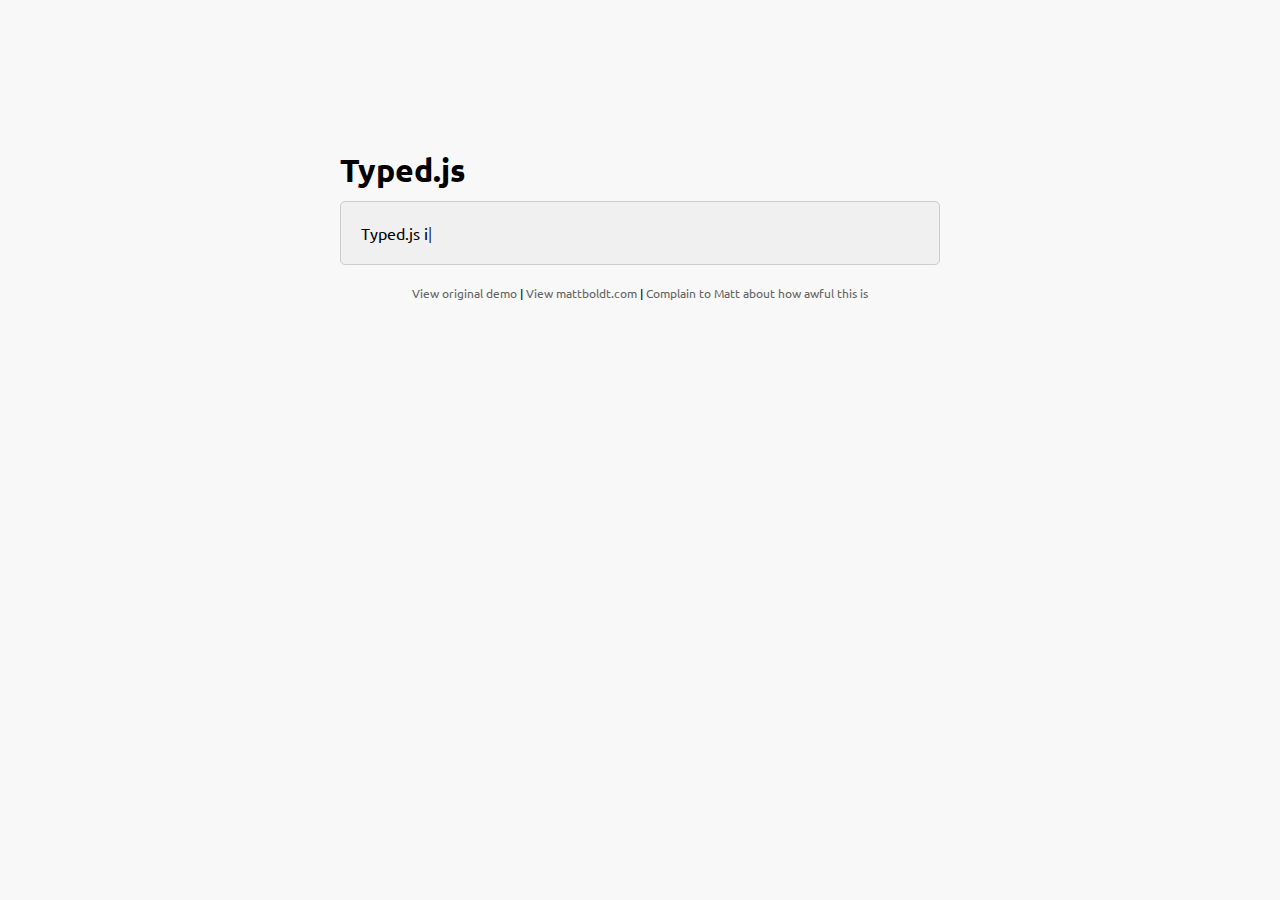
<file: bower_components/typed.js/index.htm>
<!doctype html>
<html lang="en">
<head>
    <meta charset="UTF-8">
    <title>Typed.js - Type your heart out</title>
    <!-- Get jQuery -->
    <script src="http://ajax.googleapis.com/ajax/libs/jquery/1.9.1/jquery.min.js"></script>
    <script src="js/typed.js" type="text/javascript"></script>
    <script>
    $(function(){

        $("#typed").typed({
            strings: ["Typed.js is a <strong>jQuery</strong> plugin.", "It <em>types</em> out sentences.", "And then deletes them.", "Try it out!"],
            typeSpeed: 30,
            backDelay: 500,
            loop: false,
            contentType: 'html', // or text
            // defaults to false for infinite loop
            loopCount: false,
            callback: function(){ foo(); },
            resetCallback: function() { newTyped(); }
        });

        $(".reset").click(function(){
            $("#typed").typed('reset');
        });

    });

    function newTyped(){ /* A new typed object */ }

    function foo(){ console.log("Callback"); }

    </script>
    <link href="main.css" rel="stylesheet"/>
    <style>
        /* code for animated blinking cursor */
        .typed-cursor{
            opacity: 1;
            font-weight: 100;
            -webkit-animation: blink 0.7s infinite;
            -moz-animation: blink 0.7s infinite;
            -ms-animation: blink 0.7s infinite;
            -o-animation: blink 0.7s infinite;
            animation: blink 0.7s infinite;
        }
        @-keyframes blink{
            0% { opacity:1; }
            50% { opacity:0; }
            100% { opacity:1; }
        }
        @-webkit-keyframes blink{
            0% { opacity:1; }
            50% { opacity:0; }
            100% { opacity:1; }
        }
        @-moz-keyframes blink{
            0% { opacity:1; }
            50% { opacity:0; }
            100% { opacity:1; }
        }
        @-ms-keyframes blink{
            0% { opacity:1; }
            50% { opacity:0; }
            100% { opacity:1; }
        }
        @-o-keyframes blink{
            0% { opacity:1; }
            50% { opacity:0; }
            100% { opacity:1; }
        }
    </style>
</head>
<body>

    <div class="wrap">
        <h1 class="h1">Typed.js</h1>

        <div class="type-wrap">
            <span id="typed" style="white-space:pre;"></span>
        </div>

        <div class="links">
            <a href="http://www.mattboldt.com/demos/typed-js">View original demo</a> | <a href="http://www.mattboldt.com">View mattboldt.com</a> | <a href="http://www.twitter.com/atmattb">Complain to Matt about how awful this is</a>
        </div>
    </div>

</body>
</html>
</file>
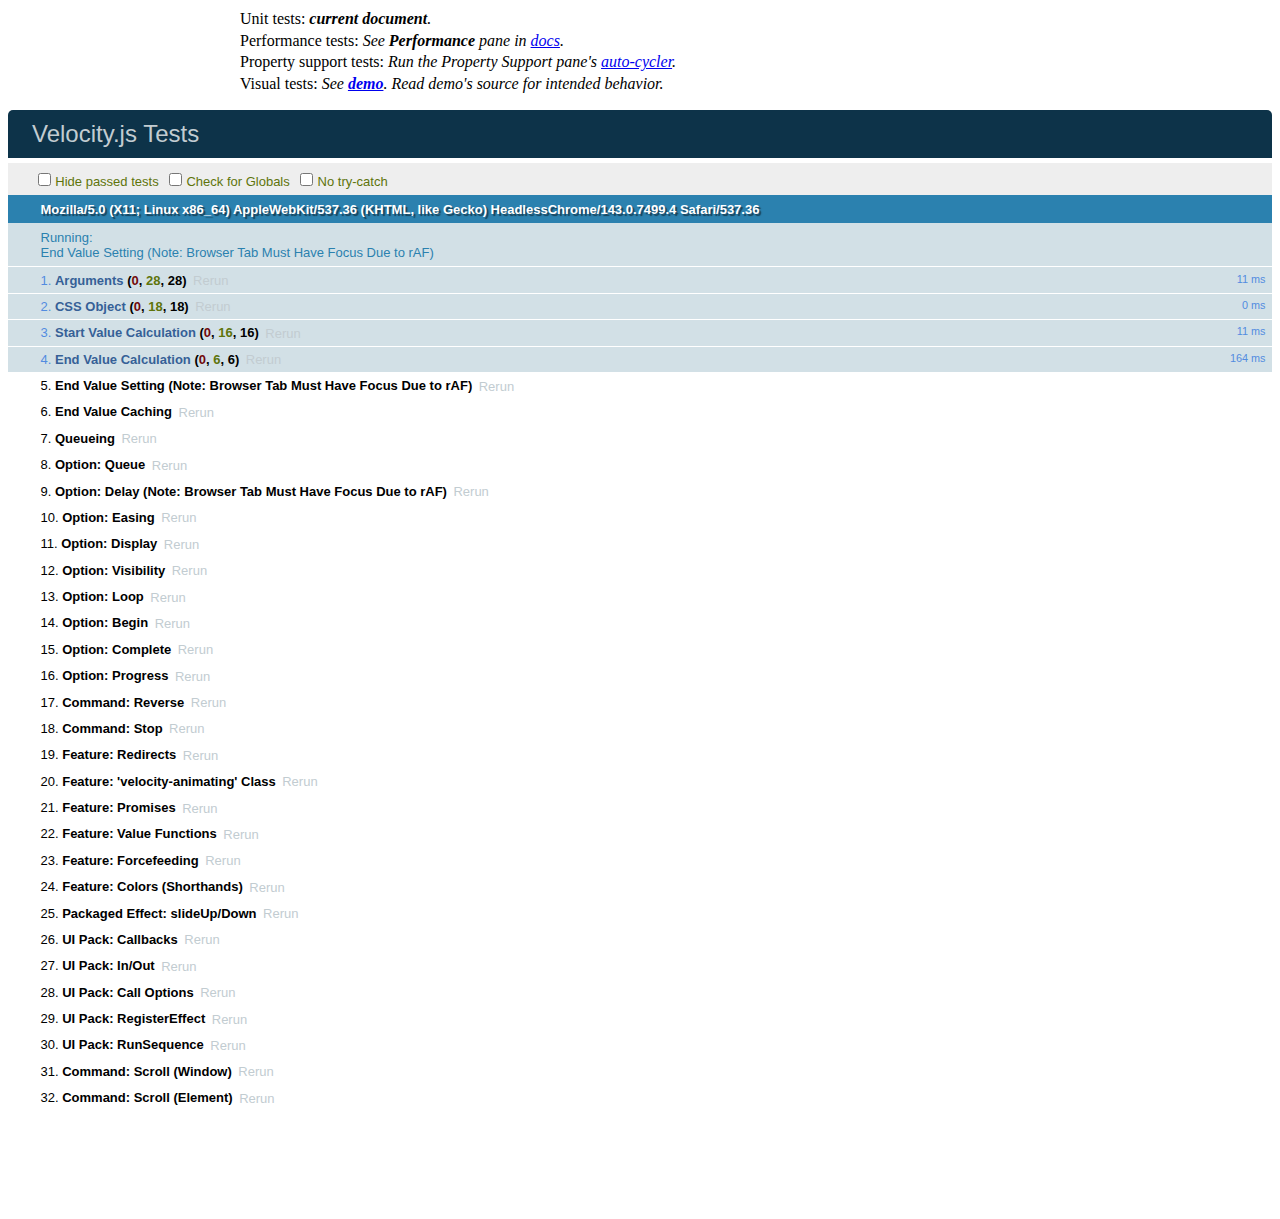
<file: bower_components/velocity/test/index.html>
<!DOCTYPE HTML>
<html>
	<head>
		<title>Velocity.js Tests</title>
		<link rel="stylesheet" href="qunit-1.14.0.css" type="text/css" media="screen" />
		<script type="text/javascript" src="qunit-1.14.0.js"></script>
		<script type="text/javascript" src="jquery-1.4.3.js"></script>
		<script type="text/javascript" src="when.js"></script>
		<script type="text/javascript" no="zepto.js"></script>
		<script type="text/javascript" src="../velocity.js"></script>
		<script type="text/javascript" src="../velocity.ui.js"></script>
		<style>
			#details {
				margin: 0 auto;
				margin-bottom: 1em;

				width: 800px;
				padding: 0;

				line-height: 1.35em;
				list-style: none;
			}
		</style>
	</head>
	<body>
		<ul id="details">	
			<li>
				Unit tests: <i><b>current document</b>.</i>
			</li>
			<li>
				Performance tests: <i>See <b>Performance</b> pane in <a href="../../index.html#performance">docs</a>.</i>
			</li>
			<li>
				Property support tests: <i>Run the Property Support pane's <a href="../../index.html#propertiesTest">auto-cycler</a>.</i>
			</li>
			<li>
				Visual tests: <i>See <a href="../../demo.html"><b>demo</b></a>. Read demo's source for intended behavior.</i>
			</li>
		</ul>
		<div id="qunit"></div>
		<div id="qunit-stage"></div>
		<script>

		// Needed tests:
		// - "finish"
		// - new stop behvaior
		// - e/p/o shorthands

		/*********************
		   Helper Functions
		*********************/

		/* IE detection: https://gist.github.com/julianshapiro/9098609 */
		var IE = (function() { 
		    if (document.documentMode) {
		        return document.documentMode;
		    } else {
		        for (var i = 7; i > 0; i--) {
		            var div = document.createElement("div");

		            div.innerHTML = "<!--[if IE " + i + "]><span></span><![endif]-->";

		            if (div.getElementsByTagName("span").length) {
		                div = null;

		                return i;
		            }

		            div = null;
		        }
		    }

		    return undefined;
		})();

    	var isMobile = /Android|webOS|iPhone|iPad|iPod|BlackBerry|IEMobile|Opera Mini/i.test(navigator.userAgent);
    	var isAndroid = /Android/i.test(navigator.userAgent);

    	function applyStartValues (element, startValues) {
    		Velocity.Utilities.each(startValues, function(property, startValue) {
    			element.style[property] = startValue;
    		});
    	}

		/*********************
		   IE<=7 Reversion
		*********************/

  		if (IE <= 7 && $.fn.velocity) {
  			alert("Velocity wasn't reverted to jQuery's $.animate() for IE<=7.");
  		}

  		/*******************
  		    jQuery Shim
  		*******************/

  		var $ = (window.jQuery || window.Zepto);

  		Data = function(element) { 
  			return Velocity.Utilities.data(element, "velocity");
  		}

  		if ($ && $.Velocity) {
  			window.Velocity = $.Velocity;
  		}

		/*******************
		   Setup: Targets
		*******************/

		var $qunitStage = document.getElementById("qunit-stage");

		var targetsFragment = document.createDocumentFragment(),
			targetsIndex = 0,
			$targets,
			$targetSet,
			defaultStyles = {
				opacity: 1,
				width: 1,
				height: 1,
				marginBottom: 1,
				colorGreen: 200
			};

		for (var i = 0; i < 100; i++) {
			var div = document.createElement("div");

			div.className = "target";
			div.style.opacity = defaultStyles.opacity;
			div.style.color = "rgb(125, " + defaultStyles.colorGreen + ", 125)";
			div.style.width = defaultStyles.width + "px";
			div.style.height = defaultStyles.height + "px";
			div.style.marginBottom = defaultStyles.marginBottom + "px";
			div.style.textShadow = "0px 0px " + defaultStyles.textShadowBlur + "px red";

			targetsFragment.appendChild(div);
			div = null;
		}

		$qunitStage.appendChild(targetsFragment);
		$targets = $qunitStage.querySelectorAll(".target");

		function getTarget () {
			var newTarget = $targets[targetsIndex++];

			return newTarget;
		}

		/********************
		   Setup: Settings
		********************/

		var	pluginName = "velocity",
			defaultProperties = {
				opacity: defaultStyles.opacity / 2,
				width: defaultStyles.width * 2,
				height: defaultStyles.height * 2,
				colorGreen: defaultStyles.colorGreen / 2
			},
			defaultOptions = { 
				queue: "",
			    duration: 300,
			    easing: "swing",
			    begin: null,
			    complete: null,
				progress: null,
			    display: null,
			    loop: false,
			    delay: false,
			    mobileHA: true,
			    _cacheValues: true
			},
			asyncCheckDuration = defaultOptions.duration / 2,
			completeCheckDuration = defaultOptions.duration * 2

		Velocity.defaults = defaultOptions;

		/****************
		    Arguments
		****************/

		QUnit.test("Arguments", function() {
			var testComplete = function() { /* Do nothing */ },
				testDuration = 1000,
				testEasing = "easeInSine",
				testOptions = {
					queue: defaultOptions.queue,
					duration: testDuration,
					easing: testEasing,
					begin: null,
					complete: testComplete,
					progress: null,
					display: "block",
					loop: false,
					delay: false,
					mobileHA: false,
			    	_cacheValues: defaultOptions._cacheValues
				};

			/**********************
			   Invalid Arguments
			**********************/

			var $target1 = getTarget();
			/* No arguments: Ensure an error isn't thrown and that the $targeted elements are returned to the chain. */
			Velocity();
			Velocity($target1);
			Velocity($target1, {});
			Velocity($target1, {}, testDuration);
			/* Invalid arguments: Ensure an error isn't thrown. */
			Velocity($target1, "fakeArg1", "fakeArg2");

			/****************
			   Overloading
			****************/

			var $target3 = getTarget();
			Velocity($target3, defaultProperties, testDuration);
			equal(Data($target3, pluginName).opts.duration, testDuration, "Overload variation #2.");

			var $target4 = getTarget();
			Velocity($target4, defaultProperties, testEasing);
			equal(Data($target4, pluginName).opts.easing, testEasing, "Overload variation #3.");

			var $target5 = getTarget();
			Velocity($target5, defaultProperties, testComplete);
			equal(Data($target5, pluginName).opts.complete, testComplete, "Overload variation #4.");

			var $target6 = getTarget();
			Velocity($target6, defaultProperties, testDuration, [ 0.42, 0, 0.58, 1 ]);
			equal(Data($target6, pluginName).opts.duration, testDuration, "Overload variation #5a.");
			equal(Data($target6, pluginName).opts.easing(0.2), 0.0816598562658975, "Overload variation #5b.");

			var $target7 = getTarget();
			Velocity($target7, defaultProperties, testDuration, testComplete);
			equal(Data($target7, pluginName).opts.duration, testDuration, "Overload variation #6a.");
			equal(Data($target7, pluginName).opts.complete, testComplete, "Overload variation #6b.");

			var $target8 = getTarget();
			Velocity($target8, defaultProperties, testDuration, testEasing, testComplete);
			equal(Data($target8, pluginName).opts.duration, testDuration, "Overload variation #7a.");
			equal(Data($target8, pluginName).opts.easing, testEasing, "Overload variation #7b.");
			equal(Data($target8, pluginName).opts.complete, testComplete, "Overload variation #7c.");

			var $target9 = getTarget();
			Velocity($target9, defaultProperties, testOptions);
			deepEqual(Data($target9, pluginName).opts, testOptions, "Overload variation #8: options object.");

			var $target10 = getTarget();
			Velocity({ elements: $target10, properties: defaultProperties, options: testOptions });
			deepEqual(Data($target10, pluginName).opts, testOptions, "Overload variation #9: single object w/ map.");

			var $target11 = getTarget();
			Velocity({ elements: $target11, properties: "fadeOut", options: testOptions });
			strictEqual(Data($target11, pluginName).tweensContainer.opacity.endValue, 0, "Overload variation #9: single object w/ redirect.");

			var $target12 = getTarget();
			Velocity($target12, { opacity: [ 0.75, "spring", 0.25 ]}, testDuration);
			equal(Data($target12, pluginName).tweensContainer.opacity.startValue, 0.25, "Overload variation #10a.");
			equal(Data($target12, pluginName).tweensContainer.opacity.easing, "spring", "Overload variation #10b.");
			equal(Data($target12, pluginName).tweensContainer.opacity.endValue, 0.75, "Overload variation #10c.");

			var $target13 = getTarget();
			Velocity($target13, { opacity: [ 0.75, 0.25 ]}, testDuration);
			equal(Data($target13, pluginName).tweensContainer.opacity.startValue, 0.25, "Overload variation #11a.");
			equal(Data($target13, pluginName).tweensContainer.opacity.endValue, 0.75, "Overload variation #11b.");

			var $target14 = getTarget();
			Velocity($target14, { opacity: [ 0.75, "spring" ]}, testDuration);
			equal(Data($target14, pluginName).tweensContainer.opacity.endValue, 0.75, "Overload variation #12a.");
			equal(Data($target14, pluginName).tweensContainer.opacity.easing, "spring", "Overload variation #12b.");

			var $target15 = getTarget();
			Velocity($target15, defaultProperties, "fast", testEasing);
			equal(Data($target15, pluginName).opts.duration, 200, "Overload variation #13a.");

			var $target16 = getTarget();
			Velocity($target16, defaultProperties, "normal");
			equal(Data($target16, pluginName).opts.duration, 400, "Overload variation #13b.");

			if ($) {
				var $target17 = getTarget();
				$($target17).velocity(defaultProperties, testOptions);
				deepEqual(Data($target17, pluginName).opts, testOptions, "$.fn.: Utility function variation #1: options object.");

				var $target18 = getTarget();
				$($target18).velocity({ properties: defaultProperties, options: testOptions });
				deepEqual(Data($target18, pluginName).opts, testOptions, "$.fn.: Utility function variation #2: single object.");

				var $target19 = getTarget();
				$($target19).velocity(defaultProperties, testDuration, testEasing, testComplete);
				equal(Data($target19, pluginName).opts.duration, testDuration, "$.fn.: Utility function variation #2a.");
				equal(Data($target19, pluginName).opts.easing, testEasing, "$.fn.: Utility function variation #2b.");
				equal(Data($target19, pluginName).opts.complete, testComplete, "$.fn.: Utility function variation #2c.");

				var $target20 = getTarget();
				deepEqual($($target20), $($target20).velocity(defaultProperties, testDuration, testEasing, testComplete).velocity(defaultProperties, testDuration, testEasing, testComplete), "$.fn.: Elements passed back to the call stack.");
			}
		});

		/******************
		    CSS Object
		******************/

		/* Note: We don't bother checking all of the GET/SET-related CSS object's functions, as most are repeatedly tested indirectly via the other tests. */
		QUnit.test("CSS Object", function() {
			var CSS = Velocity.CSS;

			var testHookRoot = "boxShadow",
				testHookRootValue = IE >=9 ? "1px 2px 3px 4px black" : "black 1px 2px 3px 4px",
				testHook = "boxShadowY",
				testHookValueExtracted = "2px",
				testHookValueInject = "10px",
				testHookRootValueInjected = "1px 10px 3px 4px"

			/* Hooks manipulation. */
			equal(CSS.Hooks.getRoot(testHook), testHookRoot, "Hooks.getRoot() returned root.");

			/* Hooks have no effect if they're unsupported (which is the case for our hooks on <=IE8), thus we just ensure that errors aren't thrown. */
			if (IE <=8) {
				CSS.Hooks.extractValue(testHook, testHookRootValue);
				CSS.Hooks.injectValue(testHook, testHookValueInject, testHookRootValue)
			} else {
				equal(CSS.Hooks.extractValue(testHook, testHookRootValue), testHookValueExtracted, "Hooks.extractValue() returned value #1.");
				/* Check for a match anywhere in the string since browser differ in where they inject the color value. */
				equal(CSS.Hooks.injectValue(testHook, testHookValueInject, testHookRootValue).indexOf(testHookRootValueInjected) != -1, true, "Hooks.extractValue() returned value #2.");
			}

			/* Varied start color formats. Ensure that all variations of red output contain the same color copmonents when Normalized: "255 0 0". */
			var redVariations = [
				"rgb(255, 0, 0)",
				"rgba(255,0,0,0.5)",
				"#ff0000",
				"red"
			];

			Velocity.Utilities.each(redVariations, function(i, redVariation) {
				equal(/255 0 0/.test(CSS.Normalizations.registered["color"]("extract", null, redVariation)), true, "Normalizations.extractValue() returned red color variation #" + i + ".");
			});

			var testPropertyFake = "fakeProperty";

			/* Property name functions. */
			equal(CSS.Names.prefixCheck(testPropertyFake)[0], testPropertyFake, "Names.prefixCheck() returned unmatched property untouched.");
			equal(CSS.Names.prefixCheck(testPropertyFake)[1], false, "Names.prefixCheck() indicated that unmatched property waws unmatched.");
			equal(CSS.Values.isCSSNullValue("rgba(0,0,0,0)"), true, "Values.isCSSNullValue() matched null value #1.");
			equal(CSS.Values.isCSSNullValue("none"), true, "Values.isCSSNullValue() matched null value #2.");
			equal(CSS.Values.isCSSNullValue(10), false, "Values.isCSSNullValue() didn't match non-null value.");

			var testUnitProperty1 = "rotateZ",
				testUnitPropertyUnit1 = "deg",
				testUnitProperty2 = "width",
				testUnitPropertyUnit2 = "px",
				testElementType1 = document.createElement("div"),
				testElementTypeDisplay1 = "block",
				testElementType2 = document.createElement("span"),
				testElementTypeDisplay2 = "inline";

			/* CSS value functions. */
			equal(CSS.Values.getUnitType(testUnitProperty1), testUnitPropertyUnit1, "Unit type #1 was retrieved.");
			equal(CSS.Values.getUnitType(testUnitProperty2), testUnitPropertyUnit2, "Unit type #2 was retrieved.");

			/* Class addition/removal. */
			var $target1 = getTarget();
			$target1.className = "";
			CSS.Values.addClass($target1, "one");
			equal($target1.className, "one", "First class was added.");
			CSS.Values.addClass($target1, "two");
			equal($target1.className, "one two", "Second class was added.");

			CSS.Values.removeClass($target1, "two");
			equal($target1.className.replace(/^\s+|\s+$/g, ""), "one", "Second class was removed.");
			CSS.Values.removeClass($target1, "one");
			equal($target1.className.replace(/^\s+|\s+$/g, ""), "", "First class was removed.");
		});

		/****************************
		   Start Value Calculation
		****************************/

		QUnit.test("Start Value Calculation", function() {
			var testStartValues = { paddingLeft: "10px", height: "100px", paddingRight: "50%", marginLeft: "100px", marginBottom: "33%", marginTop: "100px", lineHeight: "30px", wordSpacing: "40px", backgroundColorRed: "123" };

			/* Properties not previously defined on the element. */
			var $target1 = getTarget();
			Velocity($target1, testStartValues)
			equal(Data($target1, pluginName).tweensContainer.paddingLeft.startValue, 0, "Undefined standard start value was calculated.");
			equal(Data($target1, pluginName).tweensContainer.backgroundColorRed.startValue, 255, "Undefined start value hook was calculated.");

			/* Properties previously defined on the element. */
			var $target2 = getTarget();
			Velocity($target2, defaultProperties)
			equal(Data($target2, pluginName).tweensContainer.width.startValue, parseFloat(defaultStyles.width), "Defined start value #1 was calculated.");
			equal(Data($target2, pluginName).tweensContainer.opacity.startValue, parseFloat(defaultStyles.opacity), "Defined start value #2 was calculated.");
			equal(Data($target2, pluginName).tweensContainer.colorGreen.startValue, parseFloat(defaultStyles.colorGreen), "Defined hooked start value was calculated.");

			/* Properties that shouldn't cause start values to be unit-converted. */
			var testPropertiesEndNoConvert = { paddingLeft: "20px", height: "40px", paddingRight: "75%" };
			var $target3 = getTarget();
			applyStartValues($target3, testStartValues);
			Velocity($target3, testPropertiesEndNoConvert);
			equal(Data($target3, pluginName).tweensContainer.paddingLeft.startValue, parseFloat(testStartValues.paddingLeft), "Start value #1 wasn't unit converted.");
			equal(Data($target3, pluginName).tweensContainer.height.startValue, parseFloat(testStartValues.height), "Start value #2 wasn't unit converted.");
			equal(Data($target3, pluginName).tweensContainer.paddingRight.startValue, parseFloat(testStartValues.paddingRight), "Start value #3 wasn't unit converted.");

			/* Properties that should cause start values to be unit-converted. */
			var testPropertiesEndConvert = { paddingLeft: "20%", height: "40%", lineHeight: "0.5em", wordSpacing: "2rem", marginLeft: "10vw", marginTop: "5vh", marginBottom: "100px" };
				parentWidth = $qunitStage.clientWidth,
				parentHeight = $qunitStage.clientHeight,
				parentFontSize = Velocity.CSS.getPropertyValue($qunitStage, "fontSize"),
				remSize = parseFloat(Velocity.CSS.getPropertyValue(document.body, "fontSize"));

			var $target4 = getTarget();
			applyStartValues($target4, testStartValues);
			Velocity($target4, testPropertiesEndConvert);

			/* Long decimal results can be returned after unit conversion, and Velocity's code and the code here can differ in precision. So, we round floor values before comparison. */
			equal(Math.floor(Data($target4, pluginName).tweensContainer.paddingLeft.startValue), Math.floor((parseFloat(testStartValues.paddingLeft) / parentWidth) * 100), "Horizontal property converted to %.");
			equal(Math.floor(Data($target4, pluginName).tweensContainer.height.startValue), Math.floor((parseFloat(testStartValues.height) / parentHeight) * 100), "Vertical property converted to %.");
			equal(Math.floor(Data($target4, pluginName).tweensContainer.lineHeight.startValue), Math.floor(parseFloat(testStartValues.lineHeight) / parseFloat(parentFontSize)), "Property converted to em.");
			equal(Math.floor(Data($target4, pluginName).tweensContainer.wordSpacing.startValue), Math.floor(parseFloat(testStartValues.wordSpacing) / parseFloat(remSize)), "Property converted to rem.");
			equal(Math.floor(Data($target4, pluginName).tweensContainer.marginBottom.startValue), parseFloat(testStartValues.marginBottom) / 100 * parseFloat($target4.parentNode.offsetWidth), "Property converted to px.");

			if (!(IE<=8) && !isAndroid) {
				equal(Math.floor(Data($target4, pluginName).tweensContainer.marginLeft.startValue), Math.floor(parseFloat(testStartValues.marginLeft) / window.innerWidth * 100), "Horizontal property converted to vw.");
				equal(Math.floor(Data($target4, pluginName).tweensContainer.marginTop.startValue), Math.floor(parseFloat(testStartValues.marginTop) / window.innerHeight * 100), "Vertical property converted to vh.");
			}

  			/* jQuery TRBL deferring. */
			var testPropertiesTRBL = { left: "1000px" };
			var $TRBLContainer = document.createElement("div");

			$TRBLContainer.setAttribute("id", "TRBLContainer");
			$TRBLContainer.style.marginLeft = testPropertiesTRBL.left;
			$TRBLContainer.style.width = "100px";
			$TRBLContainer.style.height = "100px";
  			document.body.appendChild($TRBLContainer);

			var $target5 = getTarget();
			$target5.style.position = "absolute";
  			$TRBLContainer.appendChild($target5);
			Velocity($target5, testPropertiesTRBL);

			equal(Math.round(Data($target5, pluginName).tweensContainer.left.startValue), Math.round(parseFloat(testPropertiesTRBL.left) + parseFloat(Velocity.CSS.getPropertyValue(document.body, "marginLeft"))), "TRBL value was deferred to jQuery.");
		});

		/**************************
		   End Value Calculation
		**************************/

		QUnit.asyncTest("End Value Calculation", function() {
			/* Standard properties without operators. */
			var $target1 = getTarget();
			Velocity($target1, defaultProperties);
			setTimeout(function() {
				equal(Data($target1, pluginName).tweensContainer.width.endValue, defaultProperties.width, "Standard end value #1 was calculated.");
				equal(Data($target1, pluginName).tweensContainer.opacity.endValue, defaultProperties.opacity, "Standard end value #2 was calculated.");
			}, asyncCheckDuration);

			/* Standard properties with operators. */
			var testIncrementWidth = "5px",
				testDecrementOpacity = 0.25,
				testMultiplyMarginBottom = 4,
				testDivideHeight = 2;

			var $target2 = getTarget();
			Velocity($target2, { width: "+=" + testIncrementWidth, opacity: "-=" + testDecrementOpacity, marginBottom: "*=" + testMultiplyMarginBottom, height: "/=" + testDivideHeight });
			setTimeout(function() {

				equal(Data($target2, pluginName).tweensContainer.width.endValue, defaultStyles.width + parseFloat(testIncrementWidth), "Incremented end value was calculated.");
				equal(Data($target2, pluginName).tweensContainer.opacity.endValue, defaultStyles.opacity - testDecrementOpacity, "Decremented end value was calculated.");
				equal(Data($target2, pluginName).tweensContainer.marginBottom.endValue, defaultStyles.marginBottom * testMultiplyMarginBottom, "Multiplied end value was calculated.");
				equal(Data($target2, pluginName).tweensContainer.height.endValue, defaultStyles.height / testDivideHeight, "Divided end value was calculated.");

				start();
			}, asyncCheckDuration);
		});

		/**********************
		   End Value Setting
		**********************/

		QUnit.asyncTest("End Value Setting (Note: Browser Tab Must Have Focus Due to rAF)", function() {
			/* Transforms and the properties that are hooked by Velocity aren't supported below IE9. */
			if (!(IE < 9)) {
				var testHooks = { 
					boxShadowBlur: "10px", // "black 0px 0px 10px 0px"
					boxShadowSpread: "20px", // "black 0px 0px 0px 20px"
					textShadowBlur: "30px" // "black 0px 0px 30px"
				};

				/* Hooks. */
				var $target3 = getTarget();
				Velocity($target3, testHooks);
				setTimeout(function() {
					/* Check for a match anywhere in the string since browser differ in where they inject the color value. */
					equal(/0px 0px 10px 20px/.test(Velocity.CSS.getPropertyValue($target3, "boxShadow")), true, "Hook end value #1 was set.");
					/* textShadow isn't supported below IE10. */
					if (!IE || IE >= 10) {
						equal(/0px 0px 30px/.test(Velocity.CSS.getPropertyValue($target3, "textShadow")), true, "Hook end value #2 was set.");
					}
				}, completeCheckDuration);

				if (!(IE < 10) && !Velocity.State.isGingerbread) {
					var testTransforms = { 
							translateY: "10em", // Should stay the same
							translateX: "20px", // Should stay the same
							scaleX: "1.50", // Should remain unitless
							translateZ: "30", // Should become "10px"
							scaleY: "1.50deg" // Should be ignored entirely since it uses an invalid unit
						},
						testTransformsOutput = "matrix3d(1.5, 0, 0, 0, 0, 1, 0, 0, 0, 0, 1, 0, 20, 160, 30, 1)";

					/* Transforms. */
					var $target4 = getTarget();
					Velocity($target4, testTransforms);
					setTimeout(function() {
						/* Check for a match anywhere in the string since browser differ in where they inject the color value. */
						equal(Velocity.CSS.getPropertyValue($target4, "transform"), testTransformsOutput, "Transform end value was set.");

						/* Ensure previous transform values are reused. */
						Velocity($target4, { translateX: parseFloat(testTransforms.translateX) / 2 });
						equal(Data($target4, pluginName).tweensContainer.translateX.startValue, parseFloat(testTransforms.translateX), "Previous transform value was reused.");
					}, completeCheckDuration);
				}

				if (!Velocity.State.isGingerbread) {
					/* SVG. */
					var $svgRoot = document.createElementNS("http://www.w3.org/2000/svg", "svg"),
						$svgRect = document.createElementNS("http://www.w3.org/2000/svg", "rect"),
						svgStartValues = { x: 100, y: 10, width: 250, height: "30%" },
						svgEndValues = { x: 200, width: "50%", strokeDasharray: 10, height: "40%", rotateZ: "90deg", rotateX: "45deg" };

					$svgRoot.setAttribute("width", 1000);
					$svgRoot.setAttribute("height", 1000);

					$svgRect.setAttribute("x", svgStartValues.x);
					$svgRect.setAttribute("y", svgStartValues.y);
					$svgRect.setAttribute("width", svgStartValues.width);
					$svgRect.setAttribute("height", svgStartValues.height);

					$svgRoot.appendChild($svgRect);
					$qunitStage.appendChild($svgRoot);

					Velocity($svgRect, svgEndValues, defaultOptions);
					setTimeout(function() {
						equal(Math.round(Data($svgRect, pluginName).tweensContainer.x.startValue), svgStartValues.x, "SVG dimensional attribute #1 value was retrieved.");
						equal(Math.round(parseFloat(Velocity.CSS.getPropertyValue($svgRect, "x"))), svgEndValues.x, "SVG dimensional attribute #1 end value was set.");

						equal(Math.round(Data($svgRect, pluginName).tweensContainer.width.startValue), parseFloat(svgStartValues.width)/1000 * 100, "SVG dimensional attribute #2 value was retrieved.");
						equal(Math.round(parseFloat(Velocity.CSS.getPropertyValue($svgRect, "width"))), parseFloat(svgEndValues.width)/100 * 1000, "SVG dimensional attribute #2 end value was set.");

						equal(Math.round(Data($svgRect, pluginName).tweensContainer.height.startValue), parseFloat(svgStartValues.height), "SVG dimensional attribute #3 value was retrieved.");
						equal(Math.round(parseFloat(Velocity.CSS.getPropertyValue($svgRect, "height"))), parseFloat(svgEndValues.height)/100 * 1000, "SVG dimensional attribute #3 end value was set.");

						equal(Math.round(Data($svgRect, pluginName).tweensContainer.rotateZ.startValue), 0, "SVG 2D transform value was retrieved.");
						equal(Math.round(parseFloat(Velocity.CSS.getPropertyValue($svgRect, "rotateZ"))), parseFloat(svgEndValues.rotateZ), "SVG 2D transform end value was set.");

						if (!IE) {
							equal(Math.round(Data($svgRect, pluginName).tweensContainer.rotateX.startValue), 0, "SVG 3D transform value was retrieved.");
							equal(Math.round(parseFloat(Velocity.CSS.getPropertyValue($svgRect, "rotateX"))), parseFloat(svgEndValues.rotateX), "SVG 3D transform end value was set.");
						}

						equal(Math.round(Data($svgRect, pluginName).tweensContainer.strokeDasharray.startValue), 0, "SVG CSS style value was retrieved.");
						equal(parseFloat(Velocity.CSS.getPropertyValue($svgRect, "strokeDasharray")), svgEndValues.strokeDasharray, "SVG CSS style end value was set.");
					}, completeCheckDuration);
				}
			}

			/* Standard properties. */
			var $target1 = getTarget();
			Velocity($target1, defaultProperties, { });
			setTimeout(function() {
				equal(parseFloat(Velocity.CSS.getPropertyValue($target1, "width")), defaultProperties.width, "Standard end value #1 was set.");
				equal(parseFloat(Velocity.CSS.getPropertyValue($target1, "opacity")), defaultProperties.opacity, "Standard end value #2 was set.");

				start();
			}, completeCheckDuration);
		});

		/**********************
		   End Value Caching
		**********************/

		QUnit.asyncTest("End Value Caching", function() {
			expect(4);

			var newProperties = { height: "50px", width: "250px" };

			var $target1 = getTarget();
			Velocity($target1, defaultProperties, function() {

				applyStartValues($target1, newProperties);
				/* Called after the last call is complete (stale). Ensure that the newly-set (via $.css()) properties are used. */
				Velocity($target1, defaultProperties);

				setTimeout(function() {
					equal(Data($target1, pluginName).tweensContainer.width.startValue, parseFloat(newProperties.width), "Stale end value #1 wasn't pulled.");
					equal(Data($target1, pluginName).tweensContainer.height.startValue, parseFloat(newProperties.height), "Stale end value #2 wasn't pulled.");
				}, asyncCheckDuration);
			});

			var $target2 = getTarget();
			Velocity($target2, defaultProperties);
			Velocity($target2, newProperties, function() {
				/* Chained onto a previous call (fresh). */
				equal(Data($target2, pluginName).tweensContainer.width.startValue, defaultProperties.width, "Chained end value #1 was pulled.");
				equal(Data($target2, pluginName).tweensContainer.height.startValue, defaultProperties.height, "Chained end value #2 was pulled.");

				start();
			});
		});

		/****************
		    Queueing
		****************/

		QUnit.asyncTest("Queueing", function() {
			expect(1);

			var $target1 = getTarget();
			Velocity($target1, { opacity: 0 });
			Velocity($target1, { width: 2 });

			setTimeout(function() {
				/* Ensure that the second call hasn't started yet. */
				equal(parseFloat(Velocity.CSS.getPropertyValue($target1, "width")), defaultStyles.width, "Queued calls chain.");

				start();
			}, asyncCheckDuration);
		});

		/******************
		   Option: Queue
		******************/

		QUnit.asyncTest("Option: Queue", function() {
			expect(5);

			var testQueue = "custom";

			var $target1 = getTarget();
			Velocity($target1, defaultProperties, { queue: testQueue });
			Velocity($target1, defaultProperties, { queue: testQueue });
			Velocity($target1, defaultProperties, { queue: testQueue });

			equal(Velocity.Utilities.queue($target1, testQueue).length, 3, "Custom queue was appended to.");
			equal(Data($target1, pluginName).isAnimating, false, "Custom queue didn't auto-dequeue.");

			Velocity.Utilities.dequeue($target1, testQueue);
			equal(Data($target1, pluginName).isAnimating, true, "Dequeue custom queue.");

			Velocity($target1, "stop", testQueue);
			equal(Velocity.Utilities.queue($target1, testQueue).length, 0, "Stopped custom queue.");

			var $target2 = getTarget();
			Velocity($target2, { opacity: 0 });
			Velocity($target2, { width: 10 }, { queue: false });

			setTimeout(function() {
				/* Ensure that the second call starts immediately. */
				notEqual(Velocity.CSS.getPropertyValue($target2, "width"), defaultStyles.width, "Parallel calls don't queue.");

				start();
			}, asyncCheckDuration);
		});

		/* Helpful redirect for testing custom and parallel queues. */
		// var $div2 = $("#DataBody-PropertiesDummy");
		// $.fn.velocity.defaults.duration = 1000;
		// $div2.velocity("scroll", { queue: "test" })
		// $div2.velocity({width: 100}, { queue: "test" })
		// $div2.velocity({ borderWidth: 50 }, { queue: "test" })
		// $div2.velocity({height: 20}, { queue: "test" })
		// $div2.velocity({marginLeft: 200}, { queue: "test" })
		// $div2.velocity({paddingTop: 60});
		// $div2.velocity({marginTop: 100});
		// $div2.velocity({paddingRight: 40});
		// $div2.velocity({marginTop: 0})
		// $div2.dequeue("test")

		/******************
		   Option: Delay   
		******************/

		QUnit.asyncTest("Option: Delay (Note: Browser Tab Must Have Focus Due to rAF)", function() {
			expect(2);

			var testDelay = defaultOptions.duration * 2;

			var $target = getTarget();
			Velocity($target, defaultProperties, { delay: testDelay });

			setTimeout(function() {
				equal(parseFloat(Velocity.CSS.getPropertyValue($target, "width")), defaultStyles.width, "Delayed calls don't start immediately");
			}, asyncCheckDuration);

			setTimeout(function() {
				equal(parseFloat(Velocity.CSS.getPropertyValue($target, "width")), defaultProperties.width, "Delayed calls eventually start.");

				start();
			}, completeCheckDuration + testDelay);
		});

		/********************
		   Option: Easing   
		********************/

		QUnit.asyncTest("Option: Easing", function() {
			expect(5);

			var $target1 = getTarget();
			/* Ensure that a fake easing doesn't throw an error. */
			Velocity($target1, defaultProperties, { easing: "fake" });
			equal(true, true, "Fake easing didn't throw error.");

			/* Ensure that an improperly-formmated bezier curve array doesn't throw an error. */
			var $target2 = getTarget();
			Velocity($target2, defaultProperties, { easing: [ "a", 0.5, 0.5, 0.5 ] });
			Velocity($target2, defaultProperties, { easing: [ 0.5, 0.5, 0.5 ] });
			equal(true, true, "Invalid bezier curve didn't throw error.");

			/* Ensure that a properly-formatted bezier curve array returns a bezier function. */
			var $target3 = getTarget();
			var easingBezierArray = [ 0.27, -0.65, 0.78, 0.19 ],
				easingBezierTestPercent = 0.25,
				easingBezierTestValue = /^-0\.23/;

			Velocity($target3, defaultProperties, { easing: easingBezierArray });
			setTimeout(function() {
				equal(easingBezierTestValue.test(Data($target3, pluginName).tweensContainer.width.easing(easingBezierTestPercent)), true, "Array converted into bezier function.");
			}, asyncCheckDuration);

			/* Ensure that a properly-formatted spring RK4 array returns a bezier function. */
			var $target4 = getTarget();
			var easingSpringRK4Array = [ 250, 12 ],
				easingSpringRK4TestPercent = 0.25,
				easingSpringRK4TestValue = /^1\.21/;

			Velocity($target4, defaultProperties, { easing: easingSpringRK4Array });
			setTimeout(function() {
				equal(easingSpringRK4TestValue.test(Data($target4, pluginName).tweensContainer.width.easing(easingSpringRK4TestPercent)), true, "Array converted into springRK4 function.");
			}, asyncCheckDuration);

			/* Ensure that a properly-formatted step easing array returns a step function. */
			var $target5 = getTarget();
			var easingStepArray = [ 4 ],
				easingStepTestPercent = 0.35,
				easingStepTestValue = /^0\.25/;

			Velocity($target5, defaultProperties, { easing: easingStepArray });
			setTimeout(function() {
				equal(easingStepTestValue.test(Data($target5, pluginName).tweensContainer.width.easing(easingStepTestPercent)), true, "Array converted into Step function.");

				start();
			}, asyncCheckDuration);
		});

		/********************
		   Option: Display   
		********************/

		QUnit.asyncTest("Option: Display", function() {
			var testDisplayBlock = "block",
				testDisplayNone = "none",
				testDisplayBlank = "";

			var $target1 = getTarget();
			/* Async checks are used since the display property is set inside processCallsTick(). */
			Velocity($target1, defaultProperties, { display: testDisplayBlock });
			setTimeout(function() {
				equal(Velocity.CSS.getPropertyValue($target1, "display"), testDisplayBlock, "Display:'block' was set immediately.");
			}, asyncCheckDuration);

			var $target2 = getTarget();
			Velocity($target2, defaultProperties, { display: testDisplayNone });
			setTimeout(function() {
				notEqual(Velocity.CSS.getPropertyValue($target2, "display"), 0, "Display:'none' was not set immediately.");
			}, asyncCheckDuration);
			setTimeout(function() {
				equal(Velocity.CSS.getPropertyValue($target2, "display"), 0, "Display:'none' was set upon completion.");
			}, completeCheckDuration);

			var $target3 = getTarget();
			Velocity($target3, defaultProperties, { display: testDisplayBlank });
			setTimeout(function() {
				equal(Velocity.CSS.getPropertyValue($target3, "display"), "block", "Display:'' was set immediately.");
				
				start();
			}, completeCheckDuration);
		});

		/***********************
		   Option: Visibility   
		***********************/

		QUnit.asyncTest("Option: Visibility", function() {
			var testVisibilityBlock = "visible",
				testVisibilityNone = "hidden",
				testVisibilityBlank = "";

			var $target1 = getTarget();
			/* Async checks are used since the visibility property is set inside processCallsTick(). */
			Velocity($target1, defaultProperties, { visibility: testVisibilityBlock });
			setTimeout(function() {
				equal(Velocity.CSS.getPropertyValue($target1, "visibility"), testVisibilityBlock, "visibility:'visible' was set immediately.");
			}, asyncCheckDuration);

			var $target2 = getTarget();
			Velocity($target2, defaultProperties, { visibility: testVisibilityNone });
			setTimeout(function() {
				notEqual(Velocity.CSS.getPropertyValue($target2, "visibility"), 0, "visibility:'hidden' was not set immediately.");
			}, asyncCheckDuration);
			setTimeout(function() {
				equal(Velocity.CSS.getPropertyValue($target2, "visibility"), "hidden", "visibility:'hidden' was set upon completion.");
			}, completeCheckDuration);

			var $target3 = getTarget();
			Velocity($target3, defaultProperties, { display: testVisibilityBlank });
			setTimeout(function() {
				equal(/visible|inherit/.test(Velocity.CSS.getPropertyValue($target3, "visibility")), true, "visibility:'' was set immediately.");
				
				start();
			}, completeCheckDuration);
		});

		/******************
		   Option: Loop
		******************/

		QUnit.asyncTest("Option: Loop", function() {
			expect(6);

			var testOptions = { delay: 500, easing: "spring" };

			var $target1 = getTarget();
			Velocity($target1, defaultProperties, { loop: 2, delay: testOptions.delay, easing: testOptions.easing });

			/* We expect 1 delay followed by 1 call for a total of 4 cycles, which equates to 8 queue items. */
			equal(Velocity.Utilities.queue($target1).length, 8, "Loop call produced 'reverse' calls.");

			var $target2 = getTarget();
			Velocity($target2, defaultProperties, { loop: true, delay: testOptions.delay, easing: testOptions.easing });
			setTimeout(function() {
				equal(Data($target1, pluginName).opts.delay, testOptions.delay, "Delay option was passed into second loop call (jQuery object).");
				equal(Data($target1, pluginName).opts.easing, testOptions.easing, "Easing option was passed into second loop call (jQuery object).");

				equal(Data($target2, pluginName).opts.delay, testOptions.delay, "Delay option was passed into second infinite loop call (jQuery object).");
				equal(Data($target2, pluginName).opts.easing, testOptions.easing, "Easing option was passed into second infinite loop call (jQuery object).");

				equal(Velocity.Utilities.queue($target2).length, 2, "Infinite loop is running.");

				start();
			}, completeCheckDuration + testOptions.delay);
		});

		/*******************
		   Option: Begin
		*******************/

		QUnit.asyncTest("Option: Begin", function() {
			expect(1);

			var $targetSet = [ getTarget(), getTarget() ];
			Velocity($targetSet, defaultProperties, { 
				duration: asyncCheckDuration,
				begin: function() {
					deepEqual(this, $targetSet, "Elements passed into callback.");

					start();
				}
			});
		});

		/*********************
		   Option: Complete
		*********************/

		QUnit.asyncTest("Option: Complete", function() {
			expect(1);
			
			var $targetSet = [ getTarget(), getTarget() ];
			Velocity($targetSet, defaultProperties, { 
				duration: asyncCheckDuration,
				complete: function() {
					deepEqual(this, $targetSet, "Elements passed into callback.");

					start();
				}
			});
		});

		/*********************
		   Option: Progress
		*********************/

		QUnit.asyncTest("Option: Progress", function() {
			expect(3);

			var alreadyCalled = false;

			var $target = getTarget();
			Velocity($target, defaultProperties, { 
				duration: asyncCheckDuration,
				progress: function(elements, percentComplete, msRemaining) {
					if (!alreadyCalled) {
						deepEqual(this, [ $target ], "Elements passed into progress.");
						equal(percentComplete >= 0 && percentComplete <= 1, true, "percentComplete passed into progress.");
						equal(msRemaining > asyncCheckDuration - 50, true, "msRemaining passed into progress.");

						alreadyCalled = true;
						start();
					}
				}
			});
		});

		/*********************
		   Command: Reverse
		*********************/

		QUnit.asyncTest("Command: Reverse", function() {
			expect(5);

			var testEasing = "spring";

			var $target = getTarget();
			/* Ensure an error isn't thrown when there's no previous animation to reverse to. */
			Velocity($target, "reverse");
			Velocity($target, { opacity: defaultProperties.opacity, width: defaultProperties.width }, { easing: testEasing });
			Velocity($target, "reverse", function() {
				equal(parseFloat(Velocity.CSS.getPropertyValue($target, "opacity")), defaultStyles.opacity, "Reversed to initial property #1.");
				equal(parseFloat(Velocity.CSS.getPropertyValue($target, "width")), defaultStyles.width, "Reversed to initial property #2.");
			});
			/* Check chained reverses. */
			Velocity($target, "reverse", function() {
				equal(parseFloat(Velocity.CSS.getPropertyValue($target, "opacity")), defaultProperties.opacity, "Reversed to reversed property #1.");
				equal(parseFloat(Velocity.CSS.getPropertyValue($target, "width")), defaultProperties.width, "Reversed to reversed property #2.");

				/* Ensure the options were passed through until the end. */
				equal(Data($target, pluginName).opts.easing, testEasing, "Options object passed through.");

				start();
			});
		});

		/******************
		   Command: Stop
		******************/

		QUnit.asyncTest("Command: Stop", function() {
			expect(4);

			var $target1 = getTarget();
			/* Ensure an error isn't thrown when "stop" is called on a $target that isn't animating. */
			Velocity($target1, "stop");
			Velocity($target1, defaultProperties, defaultOptions);
			Velocity($target1, { top: 0 }, defaultOptions);
			Velocity($target1, { width: 0 }, defaultOptions);
			Velocity($target1, "stop", true);

			/* Ensure "stop" has removed all queued animations. */
			/* We're using the element's queue length as a proxy. 0 and 1 both mean that the element's queue has been cleared -- a length of 1 just indicates that the animation is in progress. */
			setTimeout(function() {
				equal(Velocity.Utilities.queue($target1).length <= 1, true, "Queue cleared.");
			}, 1);

			var $target2 = getTarget();
			Velocity($target2, { opacity: 0 }, Velocity.Utilities.extend({}, defaultOptions, { delay: 1000 }));
			Velocity($target2, { width: 0 }, defaultOptions);
			Velocity($target2, "stop");

			var $target3 = getTarget();
			Velocity($target3, { opacity: 0 }, Velocity.Utilities.extend({}, defaultOptions, { delay: 1000 }));
			Velocity($target3, { width: 0 }, defaultOptions);
			Velocity($target3, { width: 100 }, defaultOptions);
			Velocity($target3, "stop", true);

			setTimeout(function() {
				equal(Data($target2, pluginName).tweensContainer.opacity, undefined, "Active call stopped.");
				notEqual(Data($target2, pluginName).tweensContainer.width, undefined, "Next queue item started.");

				equal(Velocity.Utilities.queue($target3, "").length, 0, "Full queue array cleared.");

				start();
			}, asyncCheckDuration);
		});

		/***********************
		   Feature: Redirects
		***********************/

		QUnit.asyncTest("Feature: Redirects", function() {
			var $target1 = getTarget(),
				$target2 = getTarget(),
				redirectOptions = { duration: 1500 };

			(window.jQuery || window.Zepto || window).Velocity.Redirects.test = function (element, options, elementIndex, elementsLength) {
				if (elementIndex === 0) {
					deepEqual(element, $target1, "Element passed through #1.");
					deepEqual(options, redirectOptions, "Options object passed through #1.");
					equal(elementIndex, 0, "Element index passed through #1.");
					equal(elementsLength, 2, "Elements length passed through #1.");
				} else if (elementIndex === 1) {
					deepEqual(element, $target2, "Element passed through #2.");
					deepEqual(options, redirectOptions, "Options object passed through #2.");
					equal(elementIndex, 1, "Element index passed through #2.");
					equal(elementsLength, 2, "Elements length passed through #2.");

					start();
				}
			}

			Velocity([ $target1, $target2 ], "test", redirectOptions);
		});

		/************************
		   Feature: animating
		************************/

		QUnit.asyncTest("Feature: 'velocity-animating' Class", function() {
			var $target1 = getTarget();

			Velocity($target1, defaultProperties, function(element) { 
					equal(/velocity-animating/.test($target1.className), false, "Class removed.");
					start();
				}
			);

			setTimeout(function() {
				equal(/velocity-animating/.test($target1.className), true, "Class added."); 
			}, asyncCheckDuration);
		});

		/***********************
		   Feature: Promises
		***********************/

		QUnit.asyncTest("Feature: Promises", function() {
			expect(5);

			var $target1 = getTarget();

			Velocity($target1, defaultProperties, 10000).then(function(elements) {
				deepEqual(elements, [ $target1 ], "Active call fulfilled.");
			});

			Velocity($target1, defaultProperties, 10000).then(function(elements) {
				deepEqual(elements, [ $target1 ], "Queued call fulfilled.");
			});

			Velocity($target1, "stop", true).then(function(elements) {
				deepEqual(elements, [ $target1 ], "Stop call fulfilled.");
			});	

			var $target2 = getTarget(),
				$target3 = getTarget();

			Velocity([ $target2, $target3 ], "fake", defaultOptions)["catch"](function(error) {
				equal(error instanceof Error, true, "Invalid command caused promise rejection.");
			});

			Velocity([ $target2, $target3 ], defaultProperties, defaultOptions).then(function(elements) {
				deepEqual(elements, [ $target2, $target3 ], "Elements passed back into resolved promise.");

				start();
			});		
		});

		/*****************************
		   Feature: Value Functions    
		*****************************/

		QUnit.test("Feature: Value Functions", function() {
			var testWidth = 10;

			var $target1 = getTarget(),
				$target2 = getTarget();
			Velocity([ $target1, $target2 ], { width: function (i, total) { return (i + 1)/total * testWidth; } });

			equal(Data($target1, pluginName).tweensContainer.width.endValue, parseFloat(testWidth) / 2, "Function value #1 passed to tween.");
			equal(Data($target2, pluginName).tweensContainer.width.endValue, parseFloat(testWidth), "Function value #2 passed to tween.");
		});

		/***************************
		   Feature: Forcefeeding    
		***************************/

		QUnit.test("Feature: Forcefeeding", function() {
			/* Note: Start values are always converted into pixels. W test the conversion ratio we already know to avoid additional work. */
			var testStartWidth = "1rem", testStartWidthToPx = "16px",
				testStartHeight = "10px";

			var $target = getTarget();
			Velocity($target, { width: [ 100, "linear", testStartWidth ], height: [ 100, testStartHeight ], opacity: [ defaultProperties.opacity, "easeInQuad" ]});

			equal(Data($target, pluginName).tweensContainer.width.startValue, parseFloat(testStartWidthToPx), "Forcefed value #1 passed to tween.");
			equal(Data($target, pluginName).tweensContainer.height.startValue, parseFloat(testStartHeight), "Forcefed value #2 passed to tween.");
			equal(Data($target, pluginName).tweensContainer.opacity.startValue, defaultStyles.opacity, "Easing was misinterpreted as forcefed value.");
		});

		/*********************************
		   Feature: Colors (Shorthands)   
		*********************************/

		QUnit.test("Feature: Colors (Shorthands)", function() {
			var $target = getTarget();
			Velocity($target, { borderColor: "#7871c2", color: [ "#297dad", "spring", "#5ead29" ] });

			equal(Data($target, pluginName).tweensContainer.borderColorRed.endValue, 120, "Hex #1a component.");
			equal(Data($target, pluginName).tweensContainer.borderColorGreen.endValue, 113, "Hex #1b component.");
			equal(Data($target, pluginName).tweensContainer.borderColorBlue.endValue, 194, "Hex #1c component.");
			equal(Data($target, pluginName).tweensContainer.colorRed.easing, "spring", "Per-property easing.");
			equal(Data($target, pluginName).tweensContainer.colorRed.startValue, 94, "Forcefed hex #2a component.");
			equal(Data($target, pluginName).tweensContainer.colorGreen.startValue, 173, "Forcefed hex #2b component.");
			equal(Data($target, pluginName).tweensContainer.colorBlue.startValue, 41, "Forcefed hex #2c component.");
			equal(Data($target, pluginName).tweensContainer.colorRed.endValue, 41, "Hex #3a component.");
			equal(Data($target, pluginName).tweensContainer.colorGreen.endValue, 125, "Hex #3b component.");
			equal(Data($target, pluginName).tweensContainer.colorBlue.endValue, 173, "Hex #3c component.");
		});

		/**********************************
		   Packaged Effect: slideUp/Down
		**********************************/

		QUnit.asyncTest("Packaged Effect: slideUp/Down", function() {
			var $target1 = getTarget(),
				$target2 = getTarget();

			var initialStyles = {
				display: "none",
				paddingTop: "123px"
			};

			$target1.style.display = initialStyles.display;
			$target1.style.paddingTop = initialStyles.paddingTop;

			Velocity($target1, "slideDown", 
				{ 
					begin: function(elements) {
						deepEqual(elements, [ $target1 ], "slideDown: Begin callback returned.");
					},
					complete: function(elements) {
						deepEqual(elements, [ $target1 ], "slideDown: Complete callback returned.");
						equal(Velocity.CSS.getPropertyValue($target1, "display"), Velocity.CSS.Values.getDisplayType($target1), "slideDown: display set to default.");
						notEqual(Velocity.CSS.getPropertyValue($target1, "height"), 0, "slideDown: height set.");
						equal(Velocity.CSS.getPropertyValue($target1, "paddingTop"), initialStyles.paddingTop, "slideDown: paddingTop set.");
					}
				}
			).then(function(elements) {
				deepEqual(elements, [ $target1 ], "slideDown: Promise fulfilled.");
			});

			Velocity($target2, "slideUp", 
				{ 
					begin: function(elements) {
						deepEqual(elements, [ $target2 ], "slideUp: Begin callback returned.");
					},
					complete: function(elements) {
						deepEqual(elements, [ $target2 ], "slideUp: Complete callback returned.");
						equal(Velocity.CSS.getPropertyValue($target2, "display"), 0, "slideUp: display set to none.");
						notEqual(Velocity.CSS.getPropertyValue($target2, "height"), 0, "slideUp: height reset.");
						equal(Velocity.CSS.getPropertyValue($target1, "paddingTop"), initialStyles.paddingTop, "slideUp: paddingTop reset.");
					}
				}
			).then(function(elements) {
				deepEqual(elements, [ $target2 ], "slideUp: Promise fulfilled.");

				start();
			});
		});

		/***********************
		   UI Pack: Callbacks
		***********************/

		QUnit.asyncTest("UI Pack: Callbacks", function() {
			expect(3);

			var $targets = [ getTarget(), getTarget() ];

			Velocity($targets, "transition.bounceIn", 
				{ 
					begin: function(elements) {
						deepEqual(elements, $targets, "Begin callback returned.");
					},
					complete: function(elements) {
						deepEqual(elements, $targets, "Complete callback returned.");
					}
				}
			).then(function(elements) {
				deepEqual(elements, $targets, "Promise fulfilled.");

				start();
			});
		});

		/*********************
		   UI Pack: In/Out
		*********************/

		QUnit.asyncTest("UI Pack: In/Out", function() {
			expect(8);

			var $target1 = getTarget();
			Velocity($target1, "transition.bounceIn", defaultOptions.duration);

			var $target2 = getTarget();
			Velocity($target2, "transition.bounceIn", { duration: defaultOptions.duration, display: "inline" });

			var $target3 = getTarget();
			Velocity($target3, "transition.bounceOut", defaultOptions.duration);

			var $target4 = getTarget();
			Velocity($target4, "transition.bounceOut", { duration: defaultOptions.duration, display: null });

			var $target5 = getTarget();
			$target5.style.visibility = "hidden";
			Velocity($target5, "transition.bounceIn", { duration: defaultOptions.duration, visibility: "visible" });

			var $target6 = getTarget();
			$target6.style.visibility = "visible";
			Velocity($target6, "transition.bounceOut", { duration: defaultOptions.duration, visibility: "hidden" });

			setTimeout(function() {
				notEqual(Velocity.CSS.getPropertyValue($target3, "display"), 0, "Out: display not prematurely set to none.");
				notEqual(Velocity.CSS.getPropertyValue($target6, "visibility"), "hidden", "Out: visibility not prematurely set to hidden.");
			}, asyncCheckDuration)

			setTimeout(function() {
				equal(Velocity.CSS.getPropertyValue($target1, "display"), Velocity.CSS.Values.getDisplayType($target1), "In: display set to default.");
				equal(Velocity.CSS.getPropertyValue($target2, "display"), "inline", "In: Custom inline value set.");

				equal(Velocity.CSS.getPropertyValue($target3, "display"), 0, "Out: display set to none.");
				equal(Velocity.CSS.getPropertyValue($target4, "display"), Velocity.CSS.Values.getDisplayType($target3), "Out: No display value set.");

				equal(Velocity.CSS.getPropertyValue($target5, "visibility"), "visible", "In: visibility set to visible.");
				equal(Velocity.CSS.getPropertyValue($target6, "visibility"), "hidden", "Out: visibility set to hidden.");

				start();
			}, completeCheckDuration)
		});

		/**************************
		   UI Pack: Call Options
		**************************/

		QUnit.asyncTest("UI Pack: Call Options", function() {
			expect(7);

			var UICallOptions1 = {
					delay: 123,
					duration: defaultOptions.duration,
					loop: true, // Should get ignored
					easing: "spring" // Should get ignored
				};

			var $target1 = getTarget();
			Velocity($target1, "transition.slideLeftIn", UICallOptions1);

			setTimeout(function() {
				// Note: We can do this because transition.slideLeftIn is composed of a single call.
				equal(Data($target1, pluginName).opts.delay, UICallOptions1.delay, "Whitelisted option passed in.");
				notEqual(Data($target1, pluginName).opts.loop, UICallOptions1.loop, "Non-whitelisted option not passed in #1a.");
				notEqual(Data($target1, pluginName).opts.easing, UICallOptions1.easing, "Non-whitelisted option not passed in #1a.");
				equal(!/velocity-animating/.test(Data($target1, pluginName).className), true, "Duration option passed in.");
			}, completeCheckDuration);

			var UICallOptions2 = {
					stagger: 100,
					duration: defaultOptions.duration,
					backwards: true
				};

			var $targets = [ getTarget(), getTarget(), getTarget() ];
			Velocity($targets, "transition.slideLeftIn", UICallOptions2);

			setTimeout(function() {
				equal(Data($targets[0], pluginName).opts.delay, UICallOptions2.stagger * 2, "Backwards stagger delay passed in #1a.");
				equal(Data($targets[1], pluginName).opts.delay, UICallOptions2.stagger * 1, "Backwards stagger delay passed in #1b.");
				equal(Data($targets[2], pluginName).opts.delay, UICallOptions2.stagger * 0, "Backwards stagger delay passed in #1c.");

				start();
			}, completeCheckDuration);
		});

		/****************************
		   UI Pack: RegisterEffect
		****************************/

		QUnit.asyncTest("UI Pack: RegisterEffect", function() {
			expect(2);

			var effectDefaultDuration = 800;
			Velocity.RegisterUI("callout.twirl", {
			    defaultDuration: effectDefaultDuration,
			    calls: [ 
					[ { rotateZ: 1080 }, 0.50 ],
					[ { scaleX: 0.5 }, 0.25, { easing: "spring" } ],
					[ { scaleX: 1 }, 0.25, { easing: "spring" } ]
			    ]
			});

			var $target1 = getTarget();
			Velocity($target1, "callout.twirl");

			setTimeout(function() {
				equal(parseFloat(Velocity.CSS.getPropertyValue($target1, "rotateZ")), 1080, "First call's property animated.");
				equal(parseFloat(Velocity.CSS.getPropertyValue($target1, "scaleX")), 1, "Last call's property animated.");

				start();
			}, effectDefaultDuration * 1.50);
		});

		/*************************
		   UI Pack: RunSequence
		*************************/

		QUnit.asyncTest("UI Pack: RunSequence", function() {
			expect(3);

			var $target1 = getTarget(),
				$target2 = getTarget(),
				$target3 = getTarget();

			var mySequence = [
					{ elements: $target1, properties: { opacity: defaultProperties.opacity } },
					{ elements: $target2, properties: { height: defaultProperties.height } },
					{ elements: $target3, properties: { width: defaultProperties.width }, options: { 
							delay: 100,
							sequenceQueue: false,
							complete: function() {
								equal(parseFloat(Velocity.CSS.getPropertyValue($target1, "opacity")), defaultProperties.opacity, "First call's property animated.");
								equal(parseFloat(Velocity.CSS.getPropertyValue($target2, "height")), defaultProperties.height, "Second call's property animated.");
								equal(parseFloat(Velocity.CSS.getPropertyValue($target3, "width")), defaultProperties.width, "Last call's property animated.");

								start();
							}
						}
					}
				];

			Velocity.RunSequence(mySequence);
		});

		/*********************
		   Command: Scroll
		*********************/

		if ($) {
			/* Window scrolling. */
			QUnit.asyncTest("Command: Scroll (Window)", function() {
				var $details = $("#details"),
					$scrollTarget1 = $("<div>Scroll target #1. Should stop 50 pixels above this point.</div>"),
					$scrollTarget2 = $("<div>Scroll target #2. Should stop 50 pixels before this point.</div>"),
					scrollOffset = -50;

				$scrollTarget1
					.css({ position: "relative", top: 3000, height: 100, paddingBottom: 10000 })
					.appendTo($("body"));

				$scrollTarget2
					.css({ position: "absolute", top: 100, left: 3000, width: 100, paddingRight: 15000 })
					.appendTo($("body"));

				$scrollTarget1
					.velocity("scroll", { duration: 500, offset: scrollOffset, complete: function() {
							equal(Math.abs(Velocity.State.scrollAnchor[Velocity.State.scrollPropertyTop] - ($scrollTarget1.offset().top + scrollOffset)) <= 100, true, "Page scrolled top with a scroll offset.");
						}
					})
					.velocity({ opacity: 0.5 }, function() {
					    $details
						    .velocity({ opacity: 0.5 }, 500)
						    .velocity("scroll", 500)
						    .velocity({ opacity: 1 }, 500, function() {
						    	//alert(Velocity.State.scrollAnchor[Velocity.State.scrollPropertyTop] + " " + ($details.offset().top + scrollOffset))
								equal(Math.abs(Velocity.State.scrollAnchor[Velocity.State.scrollPropertyTop] - ($details.offset().top + scrollOffset)) <= 100, true, "Page scroll top was chained.");

								//$scrollTarget1.remove();

								$scrollTarget2
									.velocity("scroll", { duration: 500, axis: "x", offset: scrollOffset, complete: function() {
											/* Phones can reposition the browser's scroll position by a 10 pixels or so, so we just check for a value that's within that range. */
											equal(Math.abs(Velocity.State.scrollAnchor[Velocity.State.scrollPropertyLeft] - ($scrollTarget2.offset().left + scrollOffset)) <= 100, true, "Page scrolled left with a scroll offset.");
										}
									})
									.velocity({ opacity: 0.5 }, function() {
									    $details
										    .velocity({ opacity: 0.5 }, 500)
										    .velocity("scroll", { duration: 500, axis: "x" })
										    .velocity({ opacity: 1 }, 500, function() {
												equal(Math.abs(Velocity.State.scrollAnchor[Velocity.State.scrollPropertyLeft] - ($details.offset().left + scrollOffset)) <= 100, true, "Page scroll left was chained.");
												start();
										    });
									});
						    });
					});
			});

			/* Element scrolling. */
			QUnit.asyncTest("Command: Scroll (Element)", function() {
				expect(2);

				var $scrollTarget1 = $("\
					<div id='scroller'>\
						aaaaaaaaaaaaaaaaaaaaaaaaaaaaaaaaaaaaaaaaaaaaaaaaaaaaaaaa\
						aaaaaaaaaaaaaaaaaaaaaaaaaaaaaaaaaaaaaaaaaaaaaaaaaaaaaaaa\
						aaaaaaaaaaaaaaaaaaaaaaaaaaaaaaaaaaaaaaaaaaaaaaaaaaaaaaaa\
						aaaaaaaaaaaaaaaaaaaaaaaaaaaaaaaaaaaaaaaaaaaaaaaaaaaaaaaa\
						aaaaaaaaaaaaaaaaaaaaaaaaaaaaaaaaaaaaaaaaaaaaaaaaaaaaaaaa\
						<div id='scrollerChild1'>\
							Stop #1\
							bbbbbbbbbbbbbbbbbbbbbbbbbbbbbbbbbbbbbbbbbbbbbbbbbbbbbbbb\
							bbbbbbbbbbbbbbbbbbbbbbbbbbbbbbbbbbbbbbbbbbbbbbbbbbbbbbbb\
							bbbbbbbbbbbbbbbbbbbbbbbbbbbbbbbbbbbbbbbbbbbbbbbbbbbbbbbb\
							bbbbbbbbbbbbbbbbbbbbbbbbbbbbbbbbbbbbbbbbbbbbbbbbbbbbbbbb\
							bbbbbbbbbbbbbbbbbbbbbbbbbbbbbbbbbbbbbbbbbbbbbbbbbbbbbbbb\
						</div>\
						cccccccccccccccccccccccccccccccccccccccccccccccccccccccc\
						cccccccccccccccccccccccccccccccccccccccccccccccccccccccc\
						cccccccccccccccccccccccccccccccccccccccccccccccccccccccc\
						cccccccccccccccccccccccccccccccccccccccccccccccccccccccc\
						cccccccccccccccccccccccccccccccccccccccccccccccccccccccc\
						<div id='scrollerChild2'>\
							Stop #2\
							dddddddddddddddddddddddddddddddddddddddddddddddddddddddd\
							dddddddddddddddddddddddddddddddddddddddddddddddddddddddd\
							dddddddddddddddddddddddddddddddddddddddddddddddddddddddd\
							dddddddddddddddddddddddddddddddddddddddddddddddddddddddd\
							dddddddddddddddddddddddddddddddddddddddddddddddddddddddd\
						</div>\
						eeeeeeeeeeeeeeeeeeeeeeeeeeeeeeeeeeeeeeeeeeeeeeeeeeeeeeeeeeee\
						eeeeeeeeeeeeeeeeeeeeeeeeeeeeeeeeeeeeeeeeeeeeeeeeeeeeeeeeeeee\
						eeeeeeeeeeeeeeeeeeeeeeeeeeeeeeeeeeeeeeeeeeeeeeeeeeeeeeeeeeee\
						eeeeeeeeeeeeeeeeeeeeeeeeeeeeeeeeeeeeeeeeeeeeeeeeeeeeeeeeeeee\
						eeeeeeeeeeeeeeeeeeeeeeeeeeeeeeeeeeeeeeeeeeeeeeeeeeeeeeeeeeee\
					</div>\
				");

				$scrollTarget1
					.css({ position: "absolute", backgroundColor: "white", top: 100, left: "50%", width: 500, height: 100, overflowY: "scroll" })
					.appendTo($("body"));

				/* Test with a jQuery object container. */
				$("#scrollerChild1").velocity("scroll", { container: $("#scroller"), duration: 750, complete: function() {
						/* Test with a raw DOM element container. */
						$("#scrollerChild2").velocity("scroll", { container: $("#scroller")[0], duration: 750, complete: function() {
								/* This test is purely visual. */
								ok(true);

								$scrollTarget1.remove();

								var $scrollTarget2 = $("\
									<div id='scroller'>\
										<div id='scrollerChild1' style='float: left; width: 20%;'>\
											Stop #1\
											bbbbbbbbbbbbbbbbbbbbbbbbbbbbbbbbbbbbbbbbbbbbbbbbbbbbbbbb\
											bbbbbbbbbbbbbbbbbbbbbbbbbbbbbbbbbbbbbbbbbbbbbbbbbbbbbbbb\
											bbbbbbbbbbbbbbbbbbbbbbbbbbbbbbbbbbbbbbbbbbbbbbbbbbbbbbbb\
											bbbbbbbbbbbbbbbbbbbbbbbbbbbbbbbbbbbbbbbbbbbbbbbbbbbbbbbb\
											bbbbbbbbbbbbbbbbbbbbbbbbbbbbbbbbbbbbbbbbbbbbbbbbbbbbbbbb\
											cccccccccccccccccccccccccccccccccccccccccccccccccccccccc\
											cccccccccccccccccccccccccccccccccccccccccccccccccccccccc\
											cccccccccccccccccccccccccccccccccccccccccccccccccccccccc\
											cccccccccccccccccccccccccccccccccccccccccccccccccccccccc\
											cccccccccccccccccccccccccccccccccccccccccccccccccccccccc\
										</div>\
										<div id='scrollerChild2' style='float: right; width: 20%;'>\
											Stop #2\
											dddddddddddddddddddddddddddddddddddddddddddddddddddddddd\
											dddddddddddddddddddddddddddddddddddddddddddddddddddddddd\
											dddddddddddddddddddddddddddddddddddddddddddddddddddddddd\
											dddddddddddddddddddddddddddddddddddddddddddddddddddddddd\
											dddddddddddddddddddddddddddddddddddddddddddddddddddddddd\
											eeeeeeeeeeeeeeeeeeeeeeeeeeeeeeeeeeeeeeeeeeeeeeeeeeeeeeeeeeee\
											eeeeeeeeeeeeeeeeeeeeeeeeeeeeeeeeeeeeeeeeeeeeeeeeeeeeeeeeeeee\
											eeeeeeeeeeeeeeeeeeeeeeeeeeeeeeeeeeeeeeeeeeeeeeeeeeeeeeeeeeee\
											eeeeeeeeeeeeeeeeeeeeeeeeeeeeeeeeeeeeeeeeeeeeeeeeeeeeeeeeeeee\
											eeeeeeeeeeeeeeeeeeeeeeeeeeeeeeeeeeeeeeeeeeeeeeeeeeeeeeeeeeee\
										</div>\
									</div>\
								");

								$scrollTarget2
									.css({ position: "absolute", backgroundColor: "white", top: 100, left: "50%", width: 100, height: 500, overflowX: "scroll" })
									.appendTo($("body"));

								/* Test with a jQuery object container. */
								$("#scrollerChild2").velocity("scroll", { axis: "x", container: $("#scroller"), duration: 750, complete: function() {
										/* Test with a raw DOM element container. */
										$("#scrollerChild1").velocity("scroll", { axis: "x", container: $("#scroller")[0], duration: 750, complete: function() {
												/* This test is purely visual. */
												ok(true);

												$scrollTarget2.remove();

												start();
											}
										});
									}
								});
							}
						});
					}
				});
			});
		}
		</script>
	</body>
</html>
</file>
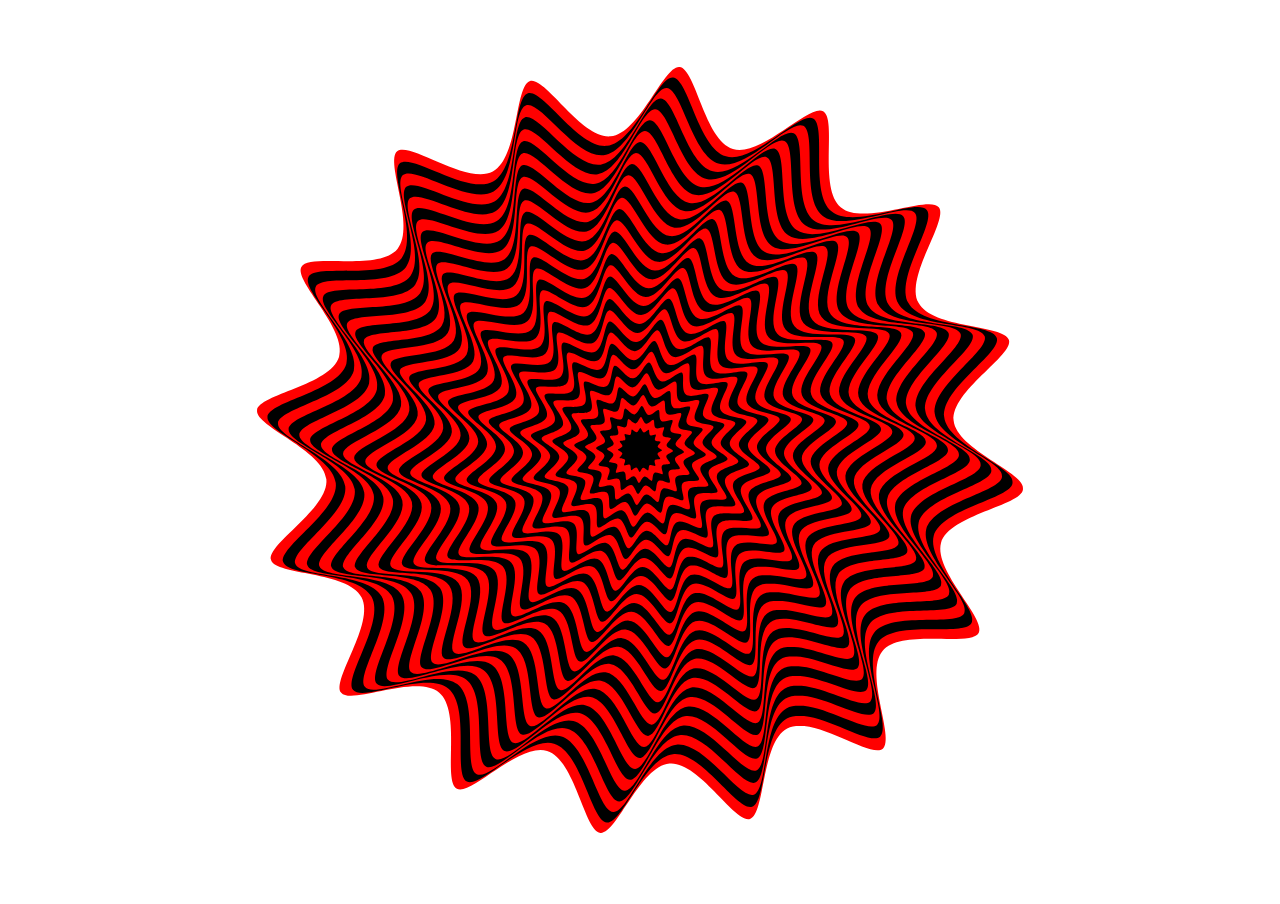
<file: bower_components/paper/examples/Animated/AnimatedStar.html>
<!DOCTYPE html>
<html>
<head>
    <meta charset="UTF-8">
    <title>Animated Star</title>
    <link rel="stylesheet" href="../css/style.css">
    <script type="text/javascript" src="../../dist/paper-full.js"></script>
    <script type="text/paperscript" canvas="canvas">
        var layer = project.activeLayer;

        var values = {
            count: 34,
            points: 32
        };

        for (var i = 0; i < values.count; i++) {
            var path = new Path({
                fillColor: i % 2 ? 'red' : 'black',
                closed: true
            });

            var offset = new Point(20 + 10 * i, 0);
            var l = offset.length;
            for (var j = 0; j < values.points * 2; j++) {
                offset.angle += 360 / values.points;
                var vector = offset.normalize(l * (j % 2 ? 0.1 : -0.1));
                path.add(offset + vector);
            }
            path.smooth();
            layer.insertChild(0, new Group({
                children: [path],
                applyMatrix: false
            }));
        }

        function onFrame(event) {
            for (var i = 0; i < values.count; i++) {
                var item = layer.children[i];
                var angle = (values.count - i) * Math.sin(event.count / 128) / 10;
                item.rotate(angle);
            }
        }

        // Reposition the paths whenever the window is resized:
        function onResize(event) {
            layer.position = view.center;
        }
    </script>
</head>
<body>
    <canvas id="canvas" resize stats hidpi="off"></canvas>
</body>
</html>
</file>
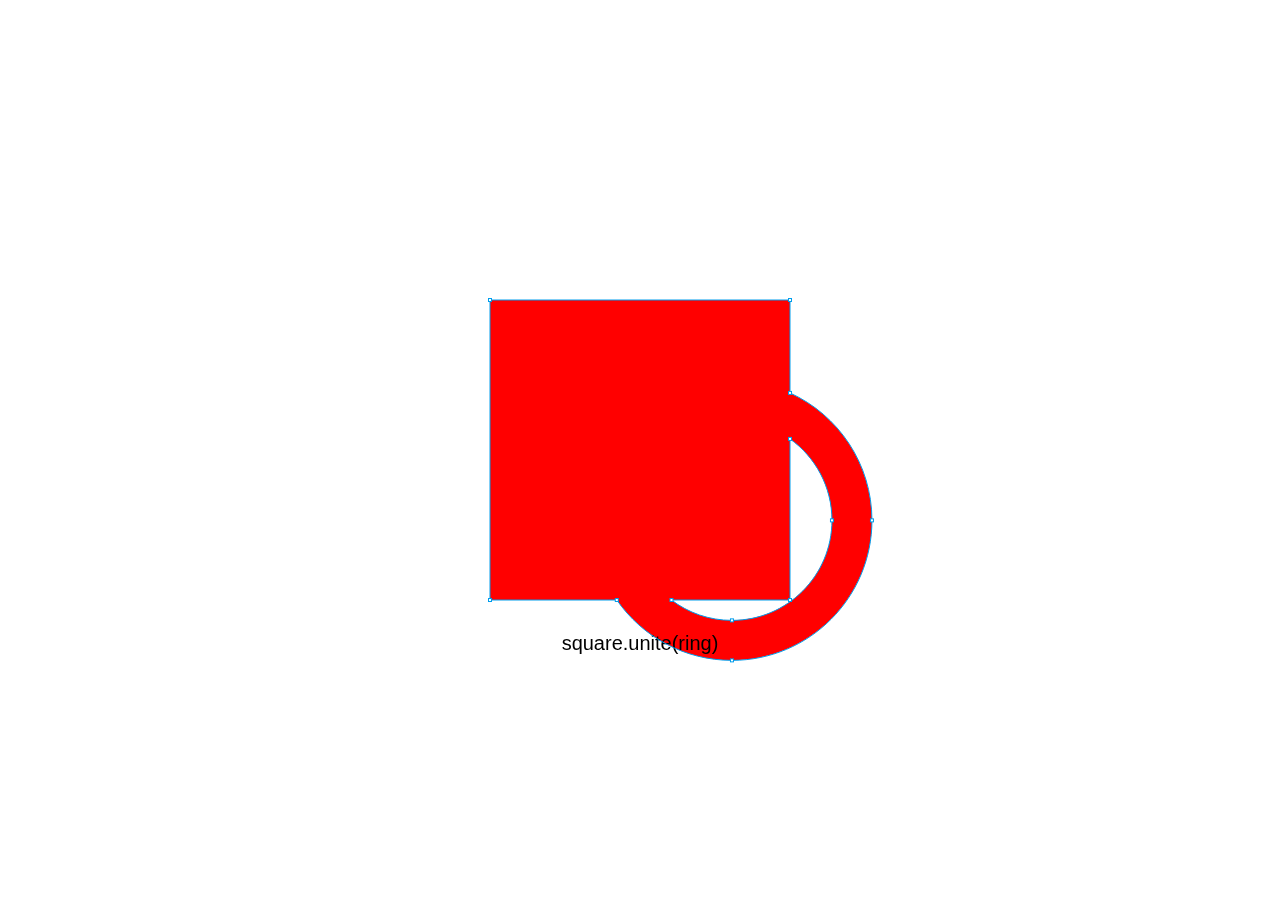
<file: bower_components/paper/examples/Animated/BooleanOperations.html>
<!DOCTYPE html>
<html>
<head>
    <meta charset="UTF-8">
    <title>Boolean Operations</title>
    <link rel="stylesheet" href="../css/style.css">
    <script type="text/javascript" src="../../dist/paper-full.js"></script>
    <script type="text/paperscript" canvas="canvas">
        var text = new PointText({
            position: view.center + [0, 200],
            fillColor: 'black',
            justification: 'center',
            fontSize: 20
        });

        var originals = new Group({ insert: false }); // Don't insert in DOM.

        var square = new Path.Rectangle({
            position: view.center,
            size: 300,
            parent: originals,
            fillColor: 'white'
        });

        // Make a ring using subtraction of two circles:
        var inner = new Path.Circle({
            center: view.center,
            radius: 100,
            parent: originals,
            fillColor: 'white'
        });

        var outer = new Path.Circle({
            center: view.center,
            radius: 140,
            parent: originals,
            fillColor: 'white'
        });

        var ring = outer.subtract(inner);

        var operations = ['unite', 'intersect', 'subtract', 'exclude', 'divide'];
        var colors = ['red', 'green', 'blue', 'black'];
        var curIndex = -1;
        var operation, result, activeItem;

        // Change the mode every 3 seconds:
        setInterval(setMode, 3000);

        // Set the initial mode:
        setMode();

        function setMode() {
            curIndex++;
            if (curIndex == operations.length * 2)
                curIndex = 0;
            operation = operations[curIndex % operations.length];
        }

        function onMouseDown(event) {
            var hitResult = originals.hitTest(event.point);
            activeItem = hitResult && hitResult.item;
        }

        function onMouseDrag(event) {
            if (activeItem)
                activeItem.position = event.point;
        }

        function onMouseUp() {
            activeItem = null;
            square.position = view.center;
        }

        function onFrame(event) {
            if (activeItem != ring) {
                // Move the ring around:
                var offset = new Point(140, 80) * [Math.sin(event.count / 60), Math.sin(event.count / 40)];
                ring.position = view.center + offset;
            }

            // Remove the result of the last path operation:
            if (result)
                result.remove();

            // Perform the path operation on the ring:
            if (curIndex < operations.length) {
                result = square[operation](ring);
                text.content = 'square.' + operation + '(ring)';
            } else {
                result = ring[operation](square);
                text.content = 'ring.' + operation + '(square)';
            }
            result.selected = true;
            result.fillColor = colors[curIndex % operations.length];
            result.moveBelow(text);

            // If the result is a group, color each of its children differently:
            if (result instanceof Group) {
                for (var i = 0; i < result.children.length; i++) {
                    result.children[i].fillColor = colors[i];
                }
            }
        };

        function onResize() {
            text.position = view.center + [0, 200];
            square.position = view.center;
        }
    </script>
</head>
<body>
    <canvas id="canvas" resize stats></canvas>
</body>
</html>
</file>
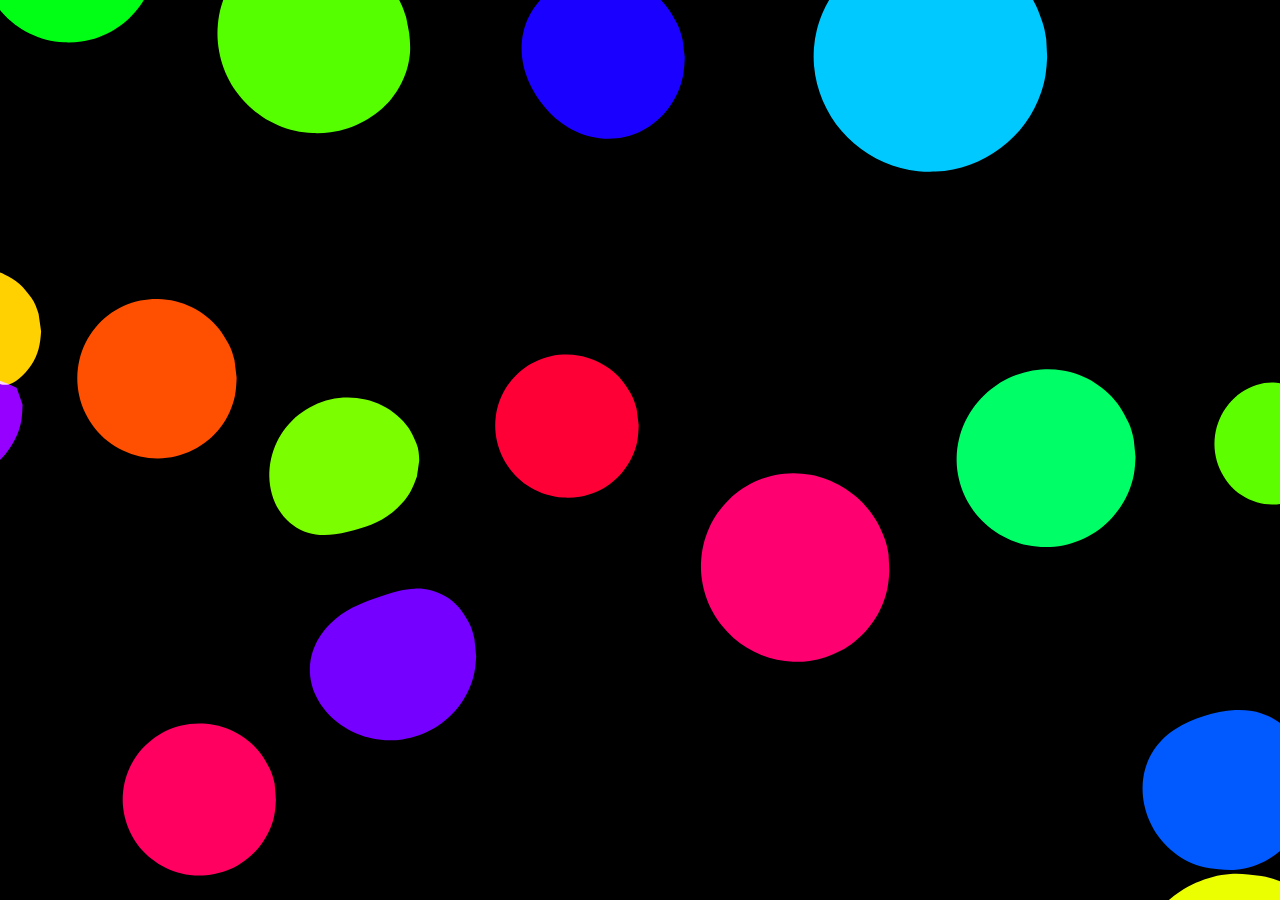
<file: bower_components/paper/examples/Animated/CandyCrash.html>
<!DOCTYPE html>
<html>
<head>
    <meta charset="UTF-8">
    <title>Candy Crash</title>
    <link rel="stylesheet" href="../css/style.css">
    <script type="text/javascript" src="../../dist/paper-full.js"></script>
    <script type="text/paperscript" canvas="canvas">
    // kynd.info 2014

    function Ball(r, p, v) {
        this.radius = r;
        this.point = p;
        this.vector = v;
        this.maxVec = 15;
        this.numSegment = Math.floor(r / 3 + 2);
        this.boundOffset = [];
        this.boundOffsetBuff = [];
        this.sidePoints = [];
        this.path = new Path({
            fillColor: {
                hue: Math.random() * 360,
                saturation: 1,
                brightness: 1
            },
            blendMode: 'screen'
        });

        for (var i = 0; i < this.numSegment; i ++) {
            this.boundOffset.push(this.radius);
            this.boundOffsetBuff.push(this.radius);
            this.path.add(new Point());
            this.sidePoints.push(new Point({
                angle: 360 / this.numSegment * i,
                length: 1
            }));
        }
    }

    Ball.prototype = {
        iterate: function() {
            this.checkBorders();
            if (this.vector.length > this.maxVec)
                this.vector.length = this.maxVec;
            this.point += this.vector;
            this.updateShape();
        },

        checkBorders: function() {
            var size = view.size;
            if (this.point.x < -this.radius)
                this.point.x = size.width + this.radius;
            if (this.point.x > size.width + this.radius)
                this.point.x = -this.radius;
            if (this.point.y < -this.radius)
                this.point.y = size.height + this.radius;
            if (this.point.y > size.height + this.radius)
                this.point.y = -this.radius;
        },

        updateShape: function() {
            var segments = this.path.segments;
            for (var i = 0; i < this.numSegment; i ++)
                segments[i].point = this.getSidePoint(i);

            this.path.smooth();
            for (var i = 0; i < this.numSegment; i ++) {
                if (this.boundOffset[i] < this.radius / 4)
                    this.boundOffset[i] = this.radius / 4;
                var next = (i + 1) % this.numSegment;
                var prev = (i > 0) ? i - 1 : this.numSegment - 1;
                var offset = this.boundOffset[i];
                offset += (this.radius - offset) / 15;
                offset += ((this.boundOffset[next] + this.boundOffset[prev]) / 2 - offset) / 3;
                this.boundOffsetBuff[i] = this.boundOffset[i] = offset;
            }
        },

        react: function(b) {
            var dist = this.point.getDistance(b.point);
            if (dist < this.radius + b.radius && dist != 0) {
                var overlap = this.radius + b.radius - dist;
                var direc = (this.point - b.point).normalize(overlap * 0.015);
                this.vector += direc;
                b.vector -= direc;

                this.calcBounds(b);
                b.calcBounds(this);
                this.updateBounds();
                b.updateBounds();
            }
        },

        getBoundOffset: function(b) {
            var diff = this.point - b;
            var angle = (diff.angle + 180) % 360;
            return this.boundOffset[Math.floor(angle / 360 * this.boundOffset.length)];
        },

        calcBounds: function(b) {
            for (var i = 0; i < this.numSegment; i ++) {
                var tp = this.getSidePoint(i);
                var bLen = b.getBoundOffset(tp);
                var td = tp.getDistance(b.point);
                if (td < bLen) {
                    this.boundOffsetBuff[i] -= (bLen  - td) / 2;
                }
            }
        },

        getSidePoint: function(index) {
            return this.point + this.sidePoints[index] * this.boundOffset[index];
        },

        updateBounds: function() {
            for (var i = 0; i < this.numSegment; i ++)
                this.boundOffset[i] = this.boundOffsetBuff[i];
        }
    };

    //--------------------- main ---------------------

    var balls = [];
    var numBalls = 18;
    for (var i = 0; i < numBalls; i++) {
        var position = Point.random() * view.size;
        var vector = new Point({
            angle: 360 * Math.random(),
            length: Math.random() * 10
        });
        var radius = Math.random() * 60 + 60;
        balls.push(new Ball(radius, position, vector));
    }

    function onFrame() {
        for (var i = 0; i < balls.length - 1; i++) {
            for (var j = i + 1; j < balls.length; j++) {
                balls[i].react(balls[j]);
            }
        }
        for (var i = 0, l = balls.length; i < l; i++) {
            balls[i].iterate();
        }
    }

    </script>
</head>
<body>
    <canvas id="canvas" resize hidpi="off" style="background:black"></canvas>
</body>
</html>
</file>
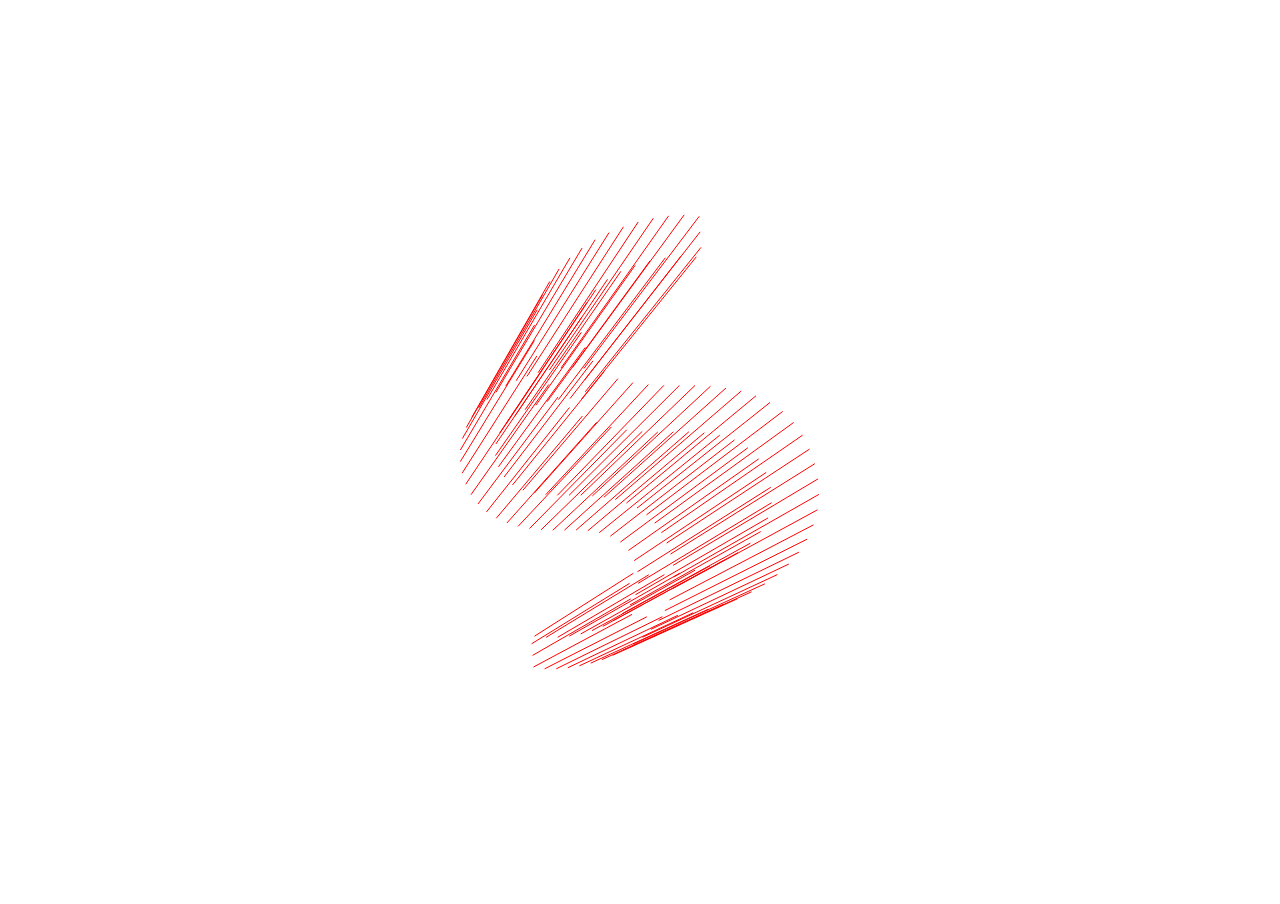
<file: bower_components/paper/examples/Animated/Extruded.html>
<!DOCTYPE html>
<html>
<head>
    <meta charset="UTF-8">
    <title>Extruded</title>
    <link rel="stylesheet" href="../css/style.css">
    <script type="text/javascript" src="../../dist/paper-full.js"></script>
    <script type="text/paperscript" canvas="canvas">
        var lineGroup = new Group();
        var lineCount = 100;
        for (var i = 0; i < lineCount; i++) {
            var linePath = new Path.Line([0, 0], [0, 0]);
            lineGroup.addChild(linePath);
        }
        lineGroup.strokeColor = 'red';

        var path1 = new Path('M63.39307,265.71387c10.8667,6.96631 26.4707,12.26025 43.18896,12.26025c24.79932,0 39.28857,-13.09619 39.28857,-32.04346c0,-17.27588 -10.03125,-27.58545 -35.38721,-37.05908c-30.65088,-11.146 -49.59814,-27.30713 -49.59814,-53.49902c0,-29.25732 24.2417,-50.9917 60.74365,-50.9917c18.94727,0 33.1582,4.4585 41.23877,9.19531L156.18018,133.35986c-5.85156,-3.62256 -18.39014,-8.9165 -35.38721,-8.9165c-25.63525,0 -35.3877,15.3252 -35.3877,28.14258c0,17.5542 11.42432,26.19238 37.33789,36.22314c31.76514,12.26025 47.64795,27.58545 47.64795,55.1709c0,28.979 -21.17676,54.33496 -65.48096,54.33496c-18.11133,0 -37.89502,-5.57275 -47.92578,-12.26025z');
        path1.position = view.center;

        var path2 = path1.clone();
        path1.scale(1.5);
        path2.scale(2);

        var length1 = path1.length;
        var length2 = path2.length;
        function onFrame(event) {
            var vector = new Point({
                angle: -event.count % 360,
                length: 100
            });
            path1.rotate(-0.5);
            path1.position = view.center - vector;

            path2.rotate(-0.5);
            path2.position = view.center + vector.normalize(50);

            for (var i = 0; i < lineCount; i++) {
                var path = lineGroup.children[i];
                var l1 = (length1 / lineCount * (i + event.count / 10)) % length1;
                var l2 = (length2 / lineCount * (i + event.count / 10)) % length2;
                path.firstSegment.point = path1.getPointAt(l1),
                path.lastSegment.point = path2.getPointAt(l2);
            }
        }
    </script>
</head>
<body>
    <canvas id="canvas" resize></canvas>
</body>
</html>
</file>
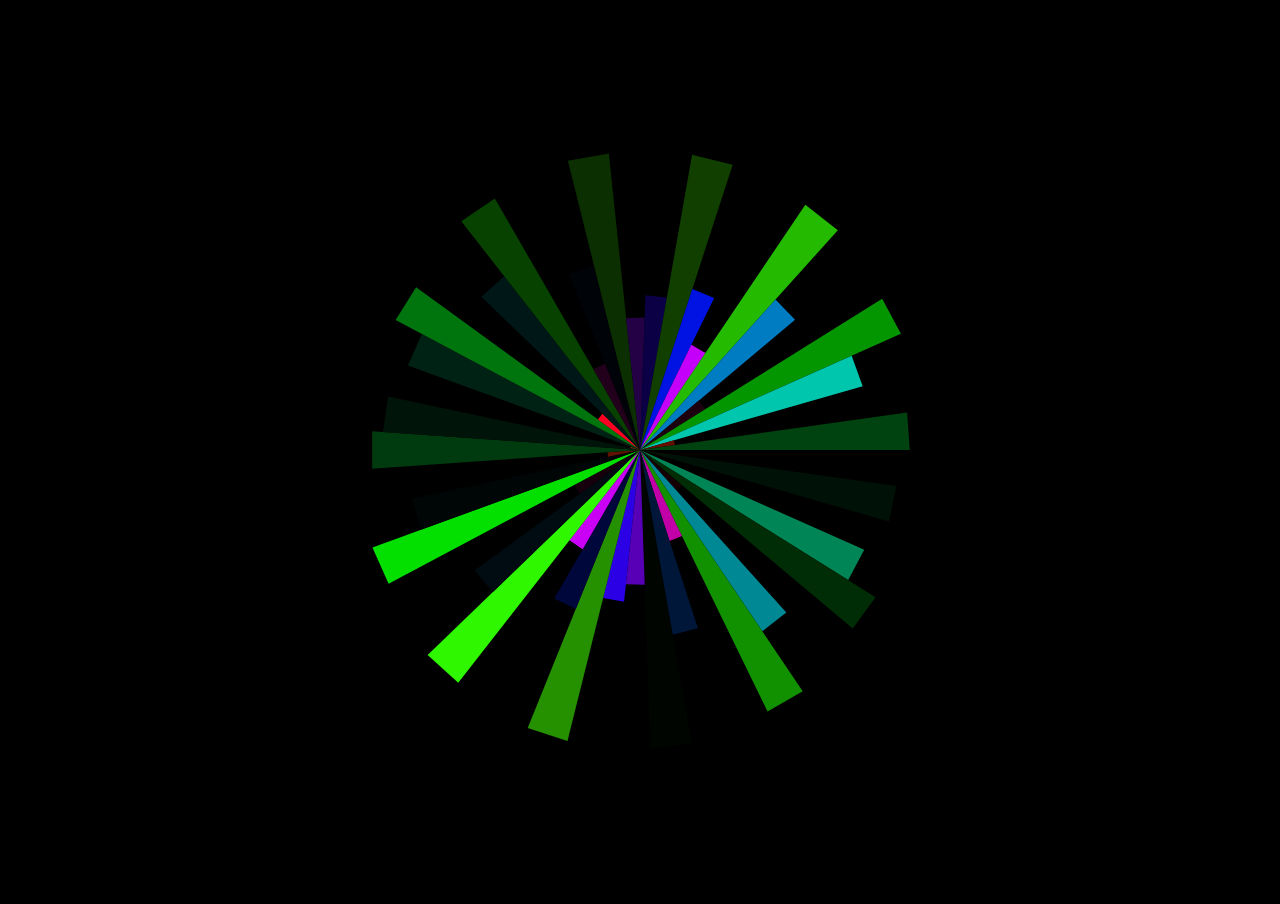
<file: bower_components/paper/examples/Animated/Lines.html>
<!DOCTYPE html>
<html>
<head>
    <meta charset="UTF-8">
    <title>Lines</title>
    <link rel="stylesheet" href="../css/style.css">
    <script type="text/javascript" src="../../dist/paper-full.js"></script>
    <script type="text/paperscript" canvas="canvas">
        var amount = 45;
        for (var i = 0; i < amount; i++) {
            var path = new Path({
                fillColor: {
                    hue: 1,
                    saturation: 1,
                    brightness: Math.random()
                },
                closed: true
            });
        }

        var position = view.center;
        var mousePos = view.center;
        var children = project.activeLayer.children;

        function iterate(count) {
            var delta = mousePos - position;
            position += delta / 10;
            for (var i = 1; i < amount; i++) {
                var path = children[i];
                var length = Math.abs(Math.sin(i + count / 40) * 300);
                path.segments = [
                    position + delta / 1.5,
                    position + { angle: i / amount * 360, length: length },
                    position + { angle: (i + 1) / amount * 360, length: length }
                ];
                path.fillColor.hue = count - length;
            }
        }

        function onFrame(event) {
            iterate(event.count);
        }

        function onMouseMove(event) {
            iterate();
            mousePos = event.point;
        }
    </script>
</head>
<body style="background:black">
    <canvas id="canvas" resize></canvas>
</body>
</html>
</file>
<file: bower_components/typed.js/main.css>
@import url(http://fonts.googleapis.com/css?family=Ubuntu:400,500);

*{
	padding:0;
	margin:0;
}

body{
	font-family: "Ubuntu", sans-serif;
	font-size: 100%;
	background:#f8f8f8;
}

a{
	text-decoration: none;
	color:#666;
}
	a:hover{
		color:#999;
	}
p{
	line-height: 2em;
	margin:0 0 20px;
	text-align: center;
}

.wrap{
	max-width: 600px;
	margin:150px auto;
}

.type-wrap{
	margin:10px auto;
	padding:20px;
	background:#f0f0f0;
	border-radius:5px;
	border:#CCC 1px solid;
}

.links{
	margin:20px 0;
	font-size: 0.75em;
	text-align: center;
}
</file>
<file: bower_components/paper/examples/css/style.css>
html,
body {
    margin: 0;
    overflow: hidden;
    height: 100%;
}

/* Scale canvas with resize attribute to full size */
canvas[resize] {
    width: 100%;
    height: 100%;
}
</file>
<file: bower_components/velocity/test/qunit-1.14.0.css>
/*!
 * QUnit 1.14.0
 * http://qunitjs.com/
 *
 * Copyright 2013 jQuery Foundation and other contributors
 * Released under the MIT license
 * http://jquery.org/license
 *
 * Date: 2014-01-31T16:40Z
 */

/** Font Family and Sizes */

#qunit-tests, #qunit-header, #qunit-banner, #qunit-testrunner-toolbar, #qunit-userAgent, #qunit-testresult {
	font-family: "Helvetica Neue Light", "HelveticaNeue-Light", "Helvetica Neue", Calibri, Helvetica, Arial, sans-serif;
}

#qunit-testrunner-toolbar, #qunit-userAgent, #qunit-testresult, #qunit-tests li { font-size: small; }
#qunit-tests { font-size: smaller; }


/** Resets */

#qunit-tests, #qunit-header, #qunit-banner, #qunit-userAgent, #qunit-testresult, #qunit-modulefilter {
	margin: 0;
	padding: 0;
}


/** Header */

#qunit-header {
	padding: 0.5em 0 0.5em 1em;

	color: #8699A4;
	background-color: #0D3349;

	font-size: 1.5em;
	line-height: 1em;
	font-weight: 400;

	border-radius: 5px 5px 0 0;
}

#qunit-header a {
	text-decoration: none;
	color: #C2CCD1;
}

#qunit-header a:hover,
#qunit-header a:focus {
	color: #FFF;
}

#qunit-testrunner-toolbar label {
	display: inline-block;
	padding: 0 0.5em 0 0.1em;
}

#qunit-banner {
	height: 5px;
}

#qunit-testrunner-toolbar {
	padding: 0.5em 0 0.5em 2em;
	color: #5E740B;
	background-color: #EEE;
	overflow: hidden;
}

#qunit-userAgent {
	padding: 0.5em 0 0.5em 2.5em;
	background-color: #2B81AF;
	color: #FFF;
	text-shadow: rgba(0, 0, 0, 0.5) 2px 2px 1px;
}

#qunit-modulefilter-container {
	float: right;
}

/** Tests: Pass/Fail */

#qunit-tests {
	list-style-position: inside;
}

#qunit-tests li {
	padding: 0.4em 0.5em 0.4em 2.5em;
	border-bottom: 1px solid #FFF;
	list-style-position: inside;
}

#qunit-tests.hidepass li.pass, #qunit-tests.hidepass li.running  {
	display: none;
}

#qunit-tests li strong {
	cursor: pointer;
}

#qunit-tests li a {
	padding: 0.5em;
	color: #C2CCD1;
	text-decoration: none;
}
#qunit-tests li a:hover,
#qunit-tests li a:focus {
	color: #000;
}

#qunit-tests li .runtime {
	float: right;
	font-size: smaller;
}

.qunit-assert-list {
	margin-top: 0.5em;
	padding: 0.5em;

	background-color: #FFF;

	border-radius: 5px;
}

.qunit-collapsed {
	display: none;
}

#qunit-tests table {
	border-collapse: collapse;
	margin-top: 0.2em;
}

#qunit-tests th {
	text-align: right;
	vertical-align: top;
	padding: 0 0.5em 0 0;
}

#qunit-tests td {
	vertical-align: top;
}

#qunit-tests pre {
	margin: 0;
	white-space: pre-wrap;
	word-wrap: break-word;
}

#qunit-tests del {
	background-color: #E0F2BE;
	color: #374E0C;
	text-decoration: none;
}

#qunit-tests ins {
	background-color: #FFCACA;
	color: #500;
	text-decoration: none;
}

/*** Test Counts */

#qunit-tests b.counts                       { color: #000; }
#qunit-tests b.passed                       { color: #5E740B; }
#qunit-tests b.failed                       { color: #710909; }

#qunit-tests li li {
	padding: 5px;
	background-color: #FFF;
	border-bottom: none;
	list-style-position: inside;
}

/*** Passing Styles */

#qunit-tests li li.pass {
	color: #3C510C;
	background-color: #FFF;
	border-left: 10px solid #C6E746;
}

#qunit-tests .pass                          { color: #528CE0; background-color: #D2E0E6; }
#qunit-tests .pass .test-name               { color: #366097; }

#qunit-tests .pass .test-actual,
#qunit-tests .pass .test-expected           { color: #999; }

#qunit-banner.qunit-pass                    { background-color: #C6E746; }

/*** Failing Styles */

#qunit-tests li li.fail {
	color: #710909;
	background-color: #FFF;
	border-left: 10px solid #EE5757;
	white-space: pre;
}

#qunit-tests > li:last-child {
	border-radius: 0 0 5px 5px;
}

#qunit-tests .fail                          { color: #000; background-color: #EE5757; }
#qunit-tests .fail .test-name,
#qunit-tests .fail .module-name             { color: #000; }

#qunit-tests .fail .test-actual             { color: #EE5757; }
#qunit-tests .fail .test-expected           { color: #008000; }

#qunit-banner.qunit-fail                    { background-color: #EE5757; }


/** Result */

#qunit-testresult {
	padding: 0.5em 0.5em 0.5em 2.5em;

	color: #2B81AF;
	background-color: #D2E0E6;

	border-bottom: 1px solid #FFF;
}
#qunit-testresult .module-name {
	font-weight: 700;
}

/** Fixture */

#qunit-stage {
	position: absolute;
	top: -10000px;
	left: -10000px;
	width: 1000px;
	height: 1000px;
}
</file>
